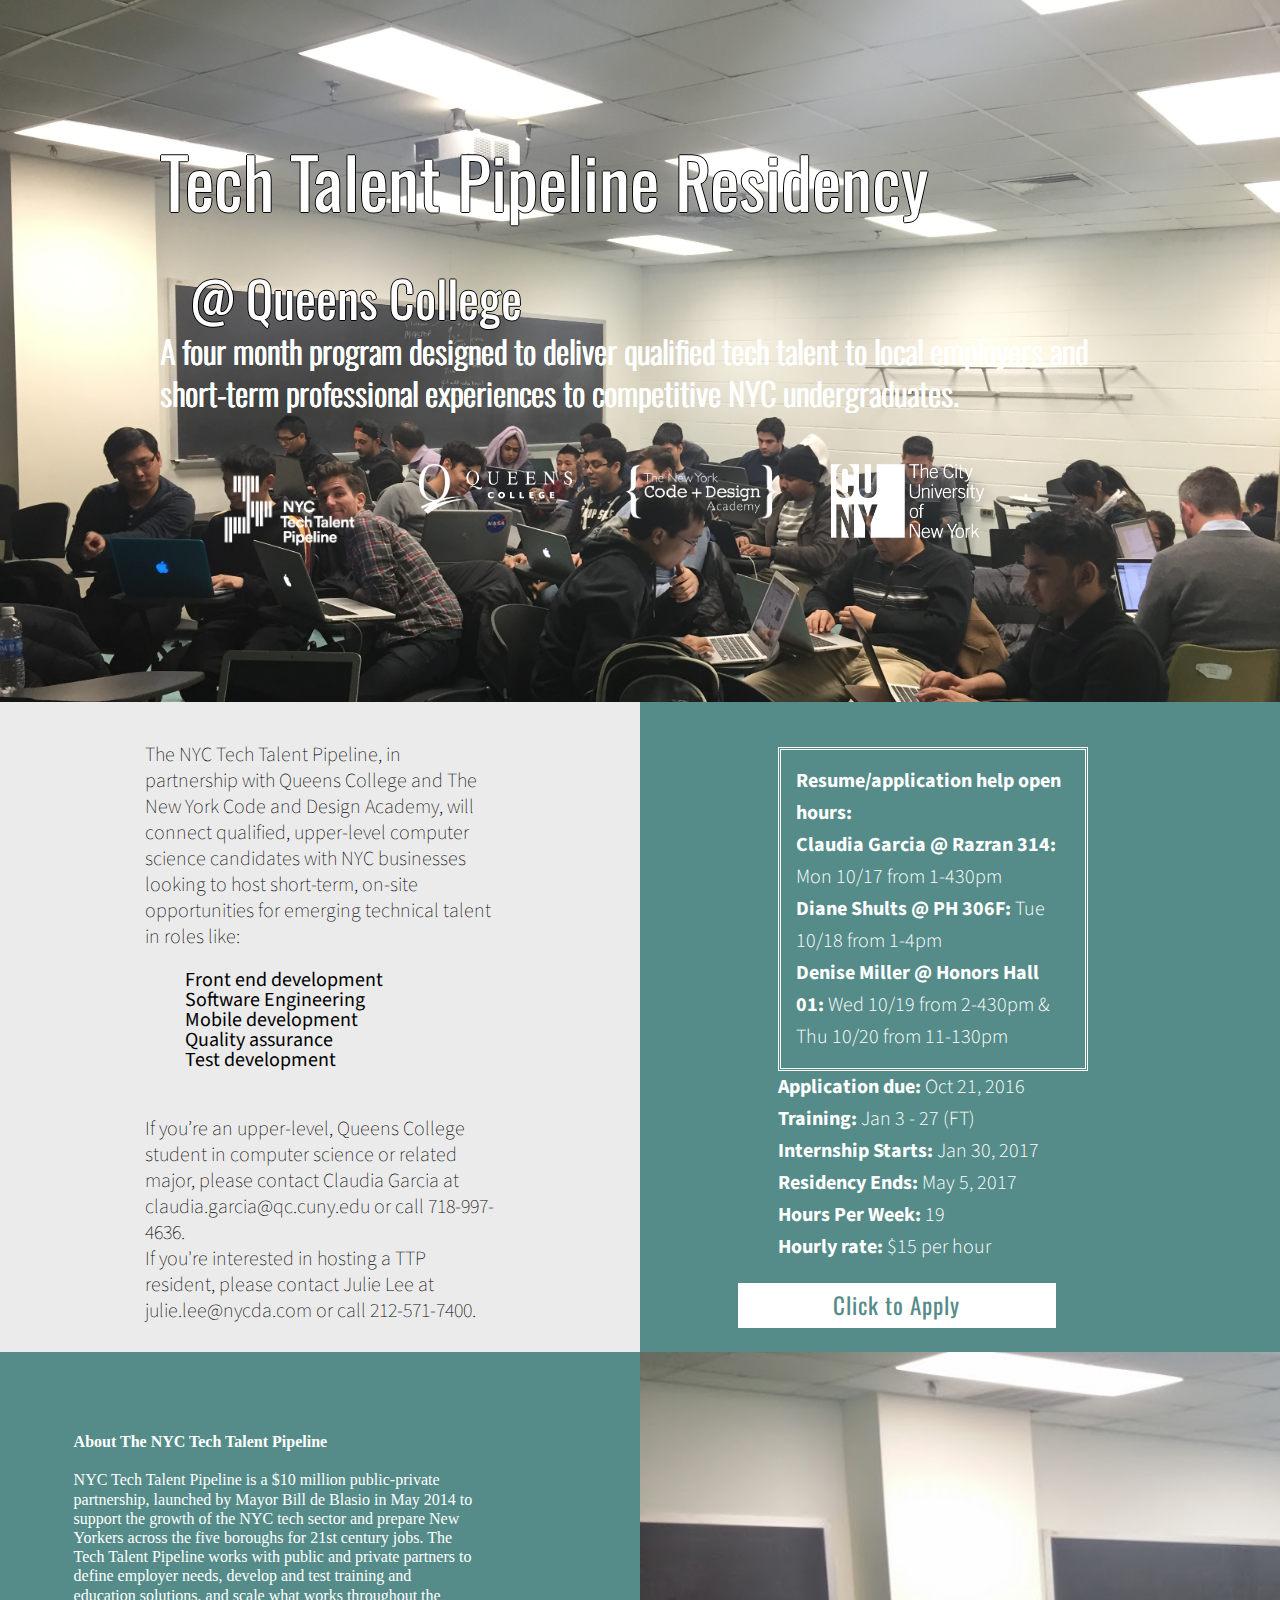
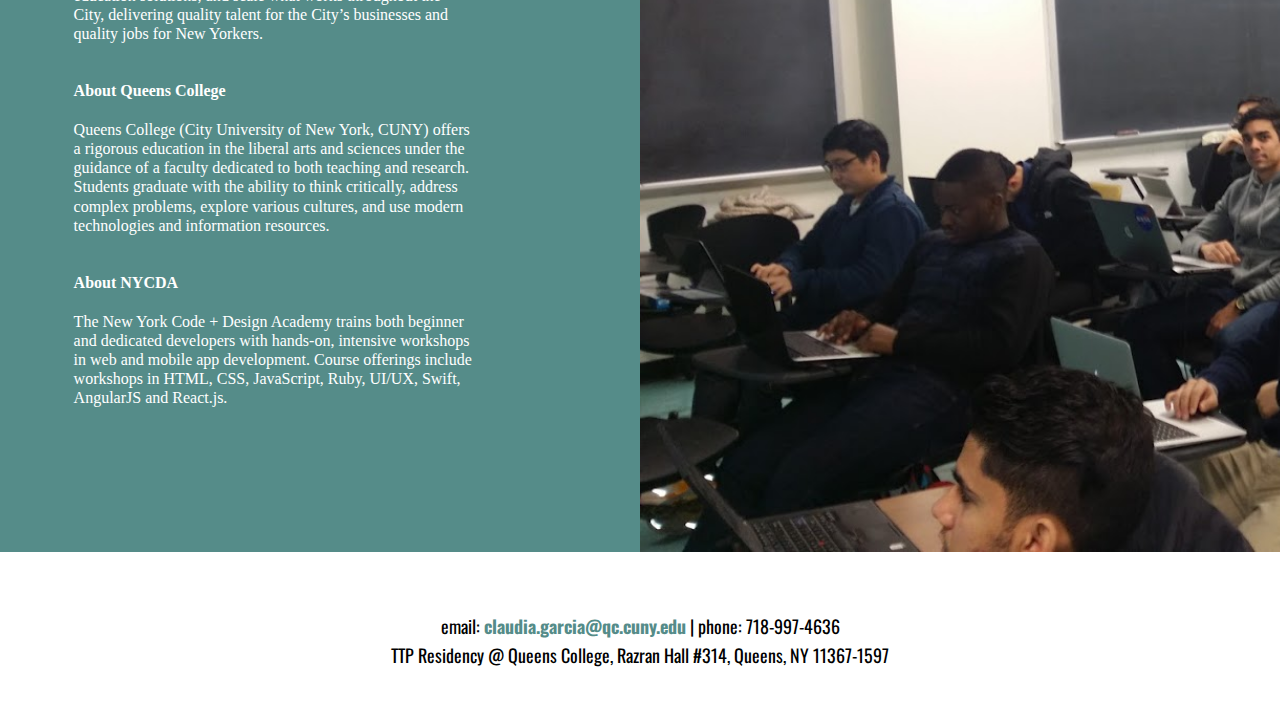
<file: index.html>
<!DOCTYPE html>
<html lang='en'>
<head>
  <meta content="text/html; charset=utf-8" http-equiv="Content-Type" />
  <meta name="viewport" content="width=device-width, minimum-scale=1.0, maximum-scale=1.0, user-scalable=yes" />
  <title>
    Tech Talent Pipeline Residency @ Queens College</title>
  

<meta property="og:locale" content="en_US" />
<meta property="og:type" content="article" />
<meta property="og:title" content="Tech Talent Pipeline Residency @ Queens College" />
<meta property="og:url" content="http://qc.cuny.edu/ttp/" />
<meta property="og:site_name" content="qc" />
<script type="text/javascript">
			window._wpemojiSettings = {"baseUrl":"http:\/\/s.w.org\/images\/core\/emoji\/72x72\/","ext":".png","source":{"concatemoji":"http:\/\/nycda.com\/wp-includes\/js\/wp-emoji-release.min.js?ver=4.3.2"}};
			!function(a,b,c){function d(a){var c=b.createElement("canvas"),d=c.getContext&&c.getContext("2d");return d&&d.fillText?(d.textBaseline="top",d.font="600 32px Arial","flag"===a?(d.fillText(String.fromCharCode(55356,56812,55356,56807),0,0),c.toDataURL().length>3e3):(d.fillText(String.fromCharCode(55357,56835),0,0),0!==d.getImageData(16,16,1,1).data[0])):!1}function e(a){var c=b.createElement("script");c.src=a,c.type="text/javascript",b.getElementsByTagName("head")[0].appendChild(c)}var f,g;c.supports={simple:d("simple"),flag:d("flag")},c.DOMReady=!1,c.readyCallback=function(){c.DOMReady=!0},c.supports.simple&&c.supports.flag||(g=function(){c.readyCallback()},b.addEventListener?(b.addEventListener("DOMContentLoaded",g,!1),a.addEventListener("load",g,!1)):(a.attachEvent("onload",g),b.attachEvent("onreadystatechange",function(){"complete"===b.readyState&&c.readyCallback()})),f=c.source||{},f.concatemoji?e(f.concatemoji):f.wpemoji&&f.twemoji&&(e(f.twemoji),e(f.wpemoji)))}(window,document,window._wpemojiSettings);
</script>



<style type="text/css">
img.wp-smiley,
img.emoji {
	display: inline !important;
	border: none !important;
	box-shadow: none !important;
	height: 1em !important;
	width: 1em !important;
	margin: 0 .07em !important;
	vertical-align: -0.1em !important;
	background: none !important;
	padding: 0 !important;
}
</style>
  <link href="http://fonts.googleapis.com/css?family=Oswald:400,300,700|Montserrat:400,700" rel="stylesheet" type="text/css" />
  <link href="/css/landing-footer.css" type="text/css" rel="stylesheet" />
  <link href="/css/ttp-lander.css" type="text/css" rel="stylesheet" />
  <link href="/css/style.css" type="text/css" rel="stylesheet" /> 
  
  
 </head>
<body>
  <div id="page" class="ttp">
    <div class="top-section">
      <div class="bg-image-lander"></div>
      <div class="clear"></div>
      <div class="wrapper-text">
        <div class="centered">
          <div class="top-title">
            Tech Talent Pipeline Residency
            <div class="tm"> <p>@ Queens College</p></div>
            <div class="sub-title">
              A four month program designed to deliver qualified tech talent to local employers and short-term professional experiences to competitive NYC undergraduates.          
            </div>
            <div class="clear"></div>
            <a href="http://www.techtalentpipeline.nyc/" target="_blank">
              <img class="logo-alt" src="/images/ttp_white.png" />
            </a>
            <a href="http://www.qc.cuny.edu/Pages/home.aspx" target="_blank">
              <img class="logo-alt" src="/images/QueensCollege-logo.png" />
            </a>
            <a href="http://nycda.com" target="_blank">
              <img class="logo-alt" src="/images/logo-white.png" />
            </a>
            <a href="http://www2.cuny.edu/" target="_blank">
              <img class="logo-alt" src="/images/CUNY-logo.png" />
            </a>
          </div>
        </div>
        <div class="clear"></div>
      </div>
      <div class="clear"></div>
    </div>
    <div class="clear"></div>
    <div class="middle-section">
      <div class="contest-container left">
        <div class="contest-body">
          <div class="contest-text">
            The NYC Tech Talent Pipeline, in partnership with Queens College and The New York Code and Design Academy, will connect qualified, upper-level computer science candidates with NYC businesses looking to host short-term, on-site opportunities for emerging technical talent in roles like:
          </div>
          <div class="contest-list">
            <ul>
              <li>
                Front end development
              </li>
              <li>
                Software Engineering 
              </li>
              <li>
                Mobile development
              </li>
              <li>
                Quality assurance
              </li>
              <li>
                Test development
              </li>
            </ul>
          </div>
          <div class="contest-text1">
         <br>
          If you’re an upper-level, Queens College student in computer science or related major, please contact Claudia Garcia at
	  claudia.garcia@qc.cuny.edu or call 718-997-4636. </a>
        </br>
          
          If you're interested in hosting a TTP resident, please contact Julie Lee at julie.lee@nycda.com or call 212-571-7400.
         
	 </div>
        </div>
      </div>
      <div class="class-container left">
        <!-- <div class="class-title right"> -->
        <!--   About the Program -->
        <!-- </div> -->
        <div class="class-text right">
          <ul>
	    <div class="info-session">
              <li><b>Resume/application help open hours:</b>  </li>
	    <li><b>Claudia Garcia @ Razran 314:</b> Mon 10/17 from 1-430pm</li>
	      <li><b>Diane Shults @ PH 306F:</b> Tue 10/18 from 1-4pm</li>
	      <li><b>Denise Miller @ Honors Hall 01:</b> Wed 10/19 from 2-430pm 
& Thu 10/20 from 11-130pm</li>

	    </div><b>Application due:</b> Oct 21, 2016</li>
            <li><b>Training:</b> Jan 3 - 27 (FT)</li>
            <li>
              <b>
                Internship Starts:
              </b>
              Jan 30, 2017
            </li>
            <li>
              <b>
                Residency Ends:
              </b>
              May 5, 2017
            </li>
            <li>
              <b>
                Hours Per Week:
              </b>
              19
            </li>
            <li> <b>
                Hourly rate:
              </b>
              $15 per hour  
            </li>
          </ul>
          <a href="https://sbsnyc-csm.symplicity.com/students/" target="_blank">
            <div class="enroll-now">
              Click to Apply
            </div>
          </a>
        </div>
        <div class="clear"></div>
      </div>
      <div class="clear"></div>
      <div class="about-us-container left">
        <div class="about-text right">
          <b>
            About The NYC Tech Talent Pipeline 
          </b>
          <br />
          <br />
          NYC Tech Talent Pipeline is a $10 million public-private partnership, launched by Mayor Bill de Blasio in May 2014 to support the growth of the NYC tech sector and prepare New Yorkers across the five boroughs for 21st century jobs. The Tech Talent Pipeline works with public and private partners to define employer needs, develop and test training and education solutions, and scale what works throughout the City, delivering quality talent for the City’s businesses and quality jobs for New Yorkers.
          <br />
          <br />
          <br />
          <b>
            About Queens College
          </b>
          <br />
          <br />
          Queens College (City University of New York, CUNY) offers a rigorous education in the liberal arts and sciences under the guidance of a faculty dedicated to both teaching and research. Students graduate with the ability to think critically, address complex problems, explore various cultures, and use modern technologies and information resources.            
          <br />
          <br />
          <br />
          <b>
            About NYCDA
          </b>
          <br />
          <br />
          The New York Code + Design Academy trains both beginner and dedicated developers with hands-on, intensive workshops in web and mobile app development. Course offerings include workshops in HTML, CSS, JavaScript, Ruby, UI/UX, Swift, AngularJS and React.js.
        </div>
      </div>
      <div class="about-us left desktop"></div>
      <div class="about-us left mobile"></div>
      <div class="clear"></div>
    </div>
    <div class="clear"></div>
    <div class="footer wrapper">
      <div class="footer-location">
        email: 
        <a href="mailto:Claudia.garcia@qc.cuny.edu">claudia.garcia@qc.cuny.edu</a>
        | phone: 718-997-4636
        <br />
        TTP Residency @ Queens College, Razran Hall #314, Queens, NY 11367-1597
      </div>
    </div>
  </div>
</body>
</file>
<file: css/landing-footer.css>
.footer-wrapper {
  background-color: #525151;
  color: white;
  padding: 10px 0;
  position: relative;
  bottom: -2115px;
  clear: both; }
  .footer-wrapper .footer-container {
    margin: 0 auto;
    max-width: 960px;
    min-height: 80px;
    overflow: auto; }
    .footer-wrapper .footer-container .logo-footer {
      width: 200px;
      float: left;
      padding: 5px 0; }
    .footer-wrapper .footer-container .footer-title {
      padding: 30px 0;
      float: left;
      margin-left: 115px; }
      .footer-wrapper .footer-container .footer-title .company-name {
        font-size: 15px;
        font-weight: 100;
        display: inline-block;
        margin-left: -55px; }
      .footer-wrapper .footer-container .footer-title .address {
        font-size: 15px;
        margin-left: 25px;
        font-weight: 100;
        display: inline-block; }
      .footer-wrapper .footer-container .footer-title .number {
        display: inline-block;
        font-weight: 100;
        margin-left: 30px; }
    .footer-wrapper .footer-container a.footer-privacy {
      float: right;
      font-size: 15px;
      padding: 30px 0;
      margin-right: 10px;
      font-weight: 100;
      color: white;
      text-decoration: none; }

@media all and (max-width: 480px) {
  .footer-wrapper {
    display: block;
    top: 1321px; }
    .footer-wrapper .footer-container .logo-footer {
      margin: 0 auto;
      display: block;
      float: none; }
    .footer-wrapper .footer-container .footer-title {
      padding: 20px 0;
      width: 100%;
      margin-left: 0;
      text-align: center;
      line-height: 20px; }
      .footer-wrapper .footer-container .footer-title .company-name {
        margin-left: 0; }
      .footer-wrapper .footer-container .footer-title .address {
        margin-left: 0;
        display: block; }
      .footer-wrapper .footer-container .footer-title .number {
        display: block;
        margin-left: 0;
        margin-bottom: -18px; }
    .footer-wrapper .footer-container a.footer-privacy {
      padding-top: 0;
      padding-bottom: 15px;
      margin-left: 8px;
      display: block;
      text-align: center;
      float: none; } }
@media all and (max-width: 950px) and (min-width: 480px) {
  .footer-wrapper .footer-container .logo-footer {
    padding-left: 10px; }
  .footer-wrapper .footer-container .footer-title {
    text-align: right;
    float: right;
    padding: 20px 0; }
    .footer-wrapper .footer-container .footer-title .company-name {
      display: block;
      margin-right: 20px; }
    .footer-wrapper .footer-container .footer-title .address {
      margin-right: 20px;
      padding-top: 10px; }
    .footer-wrapper .footer-container .footer-title .number {
      display: block;
      margin: 10px 20px 0 0; }
  .footer-wrapper .footer-container a.footer-privacy {
    float: right;
    display: block;
    margin-top: -41px;
    width: 100%;
    text-align: right;
    margin-right: 20px; } }

/*# sourceMappingURL=landing-footer.css.map */
</file>
<file: css/ttp-lander.css>
@import url("//fonts.googleapis.com/css?family=Source+Sans+Pro:200,300,400,500,600,700,900");
#page.ttp {
  font-family: Oswald;
  overflow: hidden; }
  #page.ttp a.open-house {
    width: 100%;
    background-color: #e7542c;
    color: white;
    text-align: center;
    font-size: 22px;
    padding: 15px 0;
    font-weight: 400;
    display: inline-block; }
  #page.ttp .top-section {
    height: 702px; }
    #page.ttp .top-section .bg-image-lander {
      z-index: 1;
      position: absolute;
      height: 702px;
      width: 100%;
      background: url("/images/git_conflict.jpg") no-repeat;
      background-size: cover; }
    #page.ttp .top-section .wrapper-text {
      z-index: 4;
      position: relative;
      padding-top: 5px;
      left: 0;
      right: 0;
      max-width: 960px;
      margin: 0 auto; }
      #page.ttp .top-section .wrapper-text .centered .logo-alt {
        float: left;
        width: 153px;
        margin-top: 50px;
        margin-left: 53px; }
      #page.ttp .top-section .wrapper-text .top-title {
        font-weight: 400;
        font-size: 70px;
        float: left;
        position: relative;
        top: 140px;
        clear: both;
        color: #fff;
	text-shadow: -1px 0 black, 0 1px black, 1px 0 black, 0 -1px black; 
        line-height: 70px; }
        #page.ttp .top-section .wrapper-text .top-title p {
          font-weight: 400;
          font-size: 50px;
          line-height: 65px;
	  text-shadow: -1px 0 black, 0 1px black, 1px 0 black, 0 -1px black; 
          margin-bottom: 0; }
        #page.ttp .top-section .wrapper-text .top-title .sub-title {
          font-size: 32px;
          line-height: 42px;
          font-weight: 300;
	  text-shadow: -0px 0 white, 0 0px white, 1px 0 white, 0 -0px white;
	}
          #page.ttp .top-section .wrapper-text .top-title .sub-title:first-of-type {
            margin-top: 25px; }
          #page.ttp .top-section .wrapper-text .top-title .sub-title p {
            font-size: 32px;
            font-weight: 300;
            line-height: 42px; }
        #page.ttp .top-section .wrapper-text .top-title .can-title {
          margin-top: 20px;
          text-transform: uppercase;
          font-size: 25px;
          font-weight: 300; }
          #page.ttp .top-section .wrapper-text .top-title .can-title p {
            font-size: 25px;
            font-weight: 300;
            line-height: 40px; }
      #page.ttp .top-section .wrapper-text .form-right {
        float: right;
        max-width: 410px;
        position: relative;
        line-height: initial;
        margin-right: 10px;
        top: -143px; }
        #page.ttp .top-section .wrapper-text .form-right .title {
          font-weight: 400;
          font-size: 30px;
          color: #fff;
          text-align: center;
          margin-bottom: 20px;
          line-height: 40px; }
          #page.ttp .top-section .wrapper-text .form-right .title p {
            font-weight: 400;
            font-size: 30px;
            color: #fff;
            text-align: center;
            margin-bottom: 20px;
            line-height: 40px; }
        #page.ttp .top-section .wrapper-text .form-right .learn-more {
          width: 325px;
          background: rgba(225, 225, 225, 0.85);
          color: black;
          margin: 0 auto;
          text-align: center; }
          #page.ttp .top-section .wrapper-text .form-right .learn-more .form-top {
            font-family: "Oswald", sans-serif;
            background-color: #fff;
            color: white;
            padding: 15px 13px;
            font-size: 25px;
            line-height: 35px;
            font-weight: 400;
            color: #000; }
          #page.ttp .top-section .wrapper-text .form-right .learn-more .container {
            margin-top: 10px;
            color: #000; }
            #page.ttp .top-section .wrapper-text .form-right .learn-more .container input.learn {
              width: 85%;
              height: 40px;
              margin: 7px 0;
              color: #000;
              border: none;
              border-radius: 0;
              padding-left: 8px;
              font-size: 18px;
              background-color: #fff; }
            #page.ttp .top-section .wrapper-text .form-right .learn-more .container select.choice {
              -webkit-appearance: none;
              -moz-webkit-appearance: none;
              -ms-webkit-appearance: none;
              -o-webkit-appearance: none;
              width: 85%;
              margin-bottom: 8px;
              border-radius: 0;
              padding-left: 8px;
              border: 0;
              height: 40px;
              font-size: 18px;
              background-color: #fff;
              margin: 5px 0; }
            #page.ttp .top-section .wrapper-text .form-right .learn-more .container .italics {
              font-family: "Oswald", sans-serif;
              font-style: italic;
              font-size: 14px;
              font-weight: 400;
              margin: 5px 0;
              color: #000;
              margin-bottom: 10px; }
            #page.ttp .top-section .wrapper-text .form-right .learn-more .container input[type="submit"].form-button {
              -webkit-appearance: none;
              font-family: "Oswald", sans-serif;
              background-color: #e7542c;
              color: white;
              padding: 4px 10px;
              width: 85%;
              border-radius: 0;
              font-size: 25px;
              display: inline-block;
              text-align: center;
              position: relative;
              font-weight: 400;
              letter-spacing: 3px;
              cursor: pointer;
              border: 0;
              margin-bottom: 10px; }
            #page.ttp .top-section .wrapper-text .form-right .learn-more .container .terms {
              font-size: 14px;
              font-family: "Oswald", sans-serif;
              padding: 0 20px;
              font-weight: 300; }
              #page.ttp .top-section .wrapper-text .form-right .learn-more .container .terms a.contest-terms {
                color: inherit;
                font-weight: inherit; }
  #page.ttp .middle-section {
    height: auto;
    width: 100%;
    padding-bottom: 20px;
    margin: 0 auto; }
    #page.ttp .middle-section .sponsor-container {
      max-width: 960px;
      margin: 0 auto;
      background-color: #fff;
      color: #828282;
      padding: 36px 0;
      font-size: 40px;
      font-weight: 300;
      text-align: center; }
      #page.ttp .middle-section .sponsor-container .sponsor-text-title {
        display: inline-block;
        position: relative; }
      #page.ttp .middle-section .sponsor-container .logo {
        display: inline-block;
        margin: 0 35px; }
      #page.ttp .middle-section .sponsor-container .first {
        width: 75px; }
    #page.ttp .middle-section .contest-container {
      height: 650px;
      background-color: #EBEBEB;
      width: 50%; }
      #page.ttp .middle-section .contest-container .contest-body {
        color: #000000;
        max-width: 350px;
        margin: 0 auto;
        font-size: 20px;
        padding-top: 40px;
        font-family: "Source Sans Pro"; }
        #page.ttp .middle-section .contest-container .contest-body .contest-text {
          font-weight: 100;
          margin-bottom: 20px;
          line-height: 1.3;
	}
          #page.ttp .middle-section .contest-container .contest-body .contest-text .contest-bold {
            font-weight: 100;
            font-family: "Source Sans Pro";
	  }
	  #page.ttp .contest-text1 {
              margin-bottom: 20px;
              line-height: 1.3;
              font-weight: 100;
              font-family: "Source Sans Pro"; }
	  }
        #page.ttp .middle-section .contest-container .contest-body ul li {
          margin-left: 22px;
          list-style: initial;
          font-weight: 300;
          line-height: 1.3; }
        #page.ttp .middle-section .contest-container .contest-body .contest-italics {
          font-weight: 300;
          font-style: italic;
          line-height: 1.3;
          font-size: 16px; }
          #page.ttp .middle-section .contest-container .contest-body .contest-italics a.contest-terms {
            color: inherit;
            font-weight: inherit; }
	  
    #page.ttp .middle-section .amst-container {
      background: url("/wp-content/themes/nycda-2015/images/amsterdam-lander_location-pic.png");
      height: 575px;
      background-size: cover;
      width: 50%; }
    #page.ttp .middle-section .about-amst {
      background: url("/wp-content/themes/nycda-2015/images/douglaston-lander_woman-pic.png");
      height: 525px;
      background-size: cover;
      width: 50%; }
    #page.ttp .middle-section .course-container {
      background-color: #EBEBEB;
      height: 525px;
      width: 50%;
      color: #828282; }
      #page.ttp .middle-section .course-container .course-title {
        font-size: 20px;
        font-weight: 400;
        padding-top: 25px;
        padding-left: 65px;
        line-height: 1.5; }
        #page.ttp .middle-section .course-container .course-title .sub-title {
          margin-top: 10px;
          font-size: 27px;
          font-weight: 300; }
        #page.ttp .middle-section .course-container .course-title p {
          font-size: inherit;
          line-height: inherit;
          margin-bottom: 0; }
      #page.ttp .middle-section .course-container .course-text {
        font-family: "Source Sans Pro";
        font-size: 20px;
        padding-left: 65px;
        width: 400px;
        line-height: 1.3;
        font-weight: 300; }
      #page.ttp .middle-section .course-container ul {
        margin-left: 22px;
        list-style: initial; }
    #page.ttp .middle-section .amst-logos-container {
      background-color: #EBEBEB;
      padding: 30px 0;
      height: auto; }
      #page.ttp .middle-section .amst-logos-container .amst .amst-title {
        font-size: 27px;
        color: #828282;
        font-weight: 300;
        padding-top: 10px; }
      #page.ttp .middle-section .amst-logos-container .amst .amst-logos {
        background: url("/wp-content/themes/nycda-2015/images/amsterdam-lander_logos.png") no-repeat;
        background-size: contain;
        height: 200px; }
      #page.ttp .middle-section .amst-logos-container .amst .amst-logos-mobile {
        background: url("/wp-content/themes/nycda-2015/images/amsterdam-lander_logos-stacked.png") no-repeat;
        display: none; }
    #page.ttp .middle-section .class {
      background: url("/wp-content/themes/nycda-2015/images/guy-image_biz-dev-lander.png");
      height: 450px;
      background-size: cover;
      width: 50%; }
      #page.ttp .middle-section .class .class-box {
        height: auto;
        width: 250px;
        float: right;
        margin-right: 40px;
        margin-top: 50px;
        background-color: #EBEBEB;
        display: table-cell;
        vertical-align: middle;
        padding: 10px;
        font-weight: 300;
        line-height: 1.2;
        font-size: 18px;
        color: #828282; }
        #page.ttp .middle-section .class .class-box .class-box-text {
          display: table-cell;
          vertical-align: middle;
          border-right: solid 1px #828282; }
        #page.ttp .middle-section .class .class-box .class-box-info {
          display: table-cell;
          vertical-align: middle;
          padding-left: 10px; }
    #page.ttp .middle-section .class-container {
	background-color: #558C89;
      height: 650px;
      color: #fff;
      width: 50%; }
      #page.ttp .middle-section .class-container .class-title {
        font-size: 30px;
        padding-top: 80px;
        padding-right: 49%; }
      #page.ttp .middle-section .class-container .class-text {
        font-family: "Source Sans Pro";
        font-size: 20px;
        padding-top: 25px;
        padding-right: 30%;
        font-weight: 300;
        max-width: 350px;
        line-height: 1.6;
        clear: both; }
      #page.ttp .middle-section .class-container .instructor-title {
        padding-top: 20px;
        max-width: 400px;
        font-size: 25px;
        padding-right: 201px; }
      #page.ttp .middle-section .class-container .instructor-bio {
        font-family: "Source Sans Pro" !important;
        font-weight: 300;
        padding-right: 140px;
        padding-top: 20px;
        max-width: 400px;
        font-size: 20px; }
      #page.ttp .middle-section .class-container .enroll-now {
        font-family: "Oswald", sans-serif;
        background-color: #fff;
        color: #558C89;
        padding: 4px 10px;
        width: 85%;
        border-radius: 0;
        font-size: 23px;
        display: inline-block;
        text-align: center;
        position: relative;
        font-weight: 400;
        letter-spacing: 1px;
        cursor: pointer;
        border: 0;
        margin-bottom: 10px; }
      #page.ttp .middle-section .class-container .class-skill-title {
        font-size: 25px;
        padding-top: 25px;
        padding-right: 240px;
        font-weight: 300;
        width: 300px;
        line-height: 1.8;
        clear: both; }
        #page.ttp .middle-section .class-container .class-skill-title ul {
          float: left;
          padding-top: 15px;
          font-family: "Source Sans Pro"; }
          #page.ttp .middle-section .class-container .class-skill-title ul li {
            font-size: 20px;
            font-weight: 300;
            line-height: 1.5; }
        #page.ttp .middle-section .class-container .class-skill-title .second {
          padding-left: 40px; }
    #page.ttp .middle-section .mobile {
      display: none; }
    #page.ttp .middle-section .about-us {
      background: url("/images/minerva_sub.jpg");
      height: 800px;
      background-size: cover;
      width: 50%; }
    #page.ttp .middle-section .about-us-container {
      background-color: #558C89;
      height: 800px;
      width: 50%;
      color: #fff; }
      #page.ttp .middle-section .about-us-container .about-title {
        font-size: 16px;
        padding-top: 50px;
        padding-right: 395px;
        padding-left: 20px;
        max-width: 160px;
        white-space: nowrap; }
      #page.ttp .middle-section .about-us-container .about-text {
        font-family: "revisal";
        font-size: 16px;
        padding-top: 80px;
        padding-right: 26%;
        padding-bottom: 80px;
        max-width: 400px;
        line-height: 1.2;
        font-weight: 300;
        clear: both; }
        #page.ttp .middle-section .about-us-container .about-text ul li {
          margin-left: 20px; }
      #page.ttp .middle-section .about-us-container .locations-text {
        font-family: "Source Sans Pro";
        font-size: 18px;
        padding-top: 45px;
        padding-right: 200px;
        max-width: 350px;
        line-height: 1.2;
        font-weight: 400;
        padding-left: 20px;
        clear: both; }
  #page.ttp .footer {
    background-color: #fff;
    color: #000;
    padding: 40px 0; }
    #page.ttp .footer .footer-location {
      text-align: center;
      font-size: 18px;
      line-height: 1.6; }

@media all and (max-width: 960px) {
  #page.ttp .top-section .wrapper-text .top-title {
    margin-left: 10px; }
  #page.ttp .middle-section .sponsor-container {
    padding: 30px 10px; }
    #page.ttp .middle-section .sponsor-container .sponsor-text-title {
      display: block;
      text-align: center;
      padding: 70px 0 20px 0; }
    #page.ttp .middle-section .sponsor-container .logo {
      display: block;
      margin: 0 auto;
      text-align: center; }
    #page.ttp .middle-section .sponsor-container .first {
      margin-bottom: 10px; }
  #page.ttp .middle-section .course-container .course-title {
    padding-left: 7%; }
  #page.ttp .middle-section .course-container .course-text {
    padding-left: 7%;
    padding-right: 7%;
    max-width: 350px; }
  #page.ttp .middle-section .about-us-container .about-title {
    padding-right: 20%; }
  #page.ttp .middle-section .about-us-container .about-text {
    padding-right: 1%;
    font-size: 16px; }
  #page.ttp .middle-section .about-us-container .locations-text {
    padding-right: 2%; }
  #page.ttp .middle-section .class-container .class-title {
    padding-right: 20%; }
  #page.ttp .middle-section .class-container .class-text {
    padding-right: 5%; }
  #page.ttp .middle-section .class-container .class-skill-title {
    padding-right: 5%; } }
@media all and (max-width: 770px) {
  #page.ttp .top-section .wrapper-text .centered .logo-alt {
    float: left;
    width: 100px; } }
@media all and (max-width: 480px) {
  #page.ttp .top-section {
    height: 1300px; }
    #page.ttp .top-section .bg-image-lander {
      height: 1300px;
      width: 480px;
      background-position: center; }
    #page.ttp .top-section .wrapper-text .centered .logo-alt {
      float: none;
      margin-top: 70px;
      margin-left: auto;
      margin-right: auto;
      margin-bottom: -39px;
      display: block; }
    #page.ttp .top-section .wrapper-text .centered .top-title {
      float: none;
      margin-top: -60px;
      margin-left: 0;
      text-align: center; }
      #page.ttp .top-section .wrapper-text .centered .top-title .sub-title {
        padding: 0 32px; }
        #page.ttp .top-section .wrapper-text .centered .top-title .sub-title p {
          display: inline;
          font-size: 32px; }
    #page.ttp .top-section .wrapper-text .centered .mob-break {
      display: block;
      line-height: 0; }
    #page.ttp .top-section .wrapper-text .form-right {
      float: none;
      top: 70px;
      clear: both;
      margin-right: 0; }
  #page.ttp .middle-section .contest-container {
    width: initial;
    height: auto;
    padding: 40px 32px; }
    #page.ttp .middle-section .contest-container .contest-body {
      width: initial;
      padding-top: 0;
      padding-left: 0; }
  #page.ttp .middle-section .amst-container {
    width: initial; }
  #page.ttp .middle-section .about-amst {
    width: initial; }
  #page.ttp .middle-section .desktop {
    display: none; }
  #page.ttp .middle-section .mobile {
    display: block; }
  #page.ttp .middle-section .course-container {
    height: auto;
    width: initial;
    padding: 40px 32px; }
    #page.ttp .middle-section .course-container .course-title {
      text-align: left;
      padding-left: 0;
      padding-top: 0; }
    #page.ttp .middle-section .course-container .course-text {
      width: initial;
      padding-left: 0;
      padding-bottom: 20px; }
    #page.ttp .middle-section .course-container .last {
      padding-bottom: 0; }
  #page.ttp .middle-section .amst-logos-container .amst .amst-title {
    text-align: center; }
  #page.ttp .middle-section .amst-logos-container .amst .amst-logos {
    display: none; }
  #page.ttp .middle-section .amst-logos-container .amst .amst-logos-mobile {
    display: block;
    background-size: cover;
    height: 490px; }
  #page.ttp .middle-section .class-container {
    width: initial;
    height: auto;
    padding: 40px 32px; }
    #page.ttp .middle-section .class-container .class-title {
      padding-top: 50px;
      padding-right: 0;
      float: none; }
    #page.ttp .middle-section .class-container .class-text {
      padding-right: 0;
      float: none;
      width: initial; }
    #page.ttp .middle-section .class-container .instructor-title, #page.ttp .middle-section .class-container .instructor-bio {
      padding-right: 0;
      float: none;
      width: initial; }
    #page.ttp .middle-section .class-container .class-skill-title {
      float: none;
      padding-right: 0;
      width: initial; }
    #page.ttp .middle-section .class-container .second {
      padding-left: 15px;
      padding-right: 10px;
      float: right; }
  #page.ttp .middle-section .class {
    width: initial; }
    #page.ttp .middle-section .class .class-box {
      margin-top: 368px;
      width: initial;
      margin-right: 0;
      padding: 20px; }
  #page.ttp .middle-section .about-us {
    background-position: center; }
  #page.ttp .middle-section .about-us-container {
    width: initial;
    height: auto;
    padding: 0 32px; }
    #page.ttp .middle-section .about-us-container .about-title {
      float: none;
      padding: 25px 0 0 0;
      font-size: 20px; }
    #page.ttp .middle-section .about-us-container .about-text {
      float: none;
      padding-left: 0;
      padding-right: 0; }
    #page.ttp .middle-section .about-us-container .locations-text {
      float: none;
      padding-left: 0;
      padding-right: 0;
      padding-bottom: 30px; }
  #page.ttp .middle-section .about-us {
    width: initial; }
  #page.ttp .bottom-section {
    margin-top: 115px; }
    #page.ttp .bottom-section .about-ang {
      width: 100%; }
      #page.ttp .bottom-section .about-ang .ang-title {
        width: initial;
        padding-left: 0;
        text-align: center; }
        #page.ttp .bottom-section .about-ang .ang-title ol.reasons {
          padding: 0 32px; }
          #page.ttp .bottom-section .about-ang .ang-title ol.reasons li {
            text-align: left;
            margin-left: 0; }
    #page.ttp .bottom-section .ang-container {
      width: 100%;
      height: auto; }
      #page.ttp .bottom-section .ang-container .ang-title {
        margin-left: 0; }
      #page.ttp .bottom-section .ang-container .ang-logos {
        background-size: contain;
        margin-left: 0;
        height: 250px; }
    #page.ttp .bottom-section .about-us {
      width: 100%; }
    #page.ttp .bottom-section .course-container {
      width: 100%; }
    #page.ttp .bottom-section .mobile {
      display: block; }
    #page.ttp .bottom-section .desktop {
      display: none; }
    #page.ttp .bottom-section .mission {
      width: 100%; }
    #page.ttp .bottom-section .about-us-container {
      width: 100%;
      height: auto;
      padding-bottom: 50px; }
      #page.ttp .bottom-section .about-us-container .about-title {
        padding: 45px 0 32px 32px;
        float: none; }
      #page.ttp .bottom-section .about-us-container .about-text {
        padding: 0 32px;
        float: none;
        width: initial;
        padding-top: 20px;
        padding-bottom: 80px; }
      #page.ttp .bottom-section .about-us-container .locations-text {
        padding: 0 32px;
        float: none;
        margin-top: 20px; }
  #page.ttp .footer {
    padding: 20px 0; } }
@media all and (max-width: 320px) {
  #page.ttp .top-section {
    height: 1350px; }
    #page.ttp .top-section .bg-image-lander {
      height: 1350px;
      background-position: center; }
    #page.ttp .top-section .wrapper-text .centered .logo-alt {
      margin-top: 80px;
      margin-bottom: -50px; }
    #page.ttp .top-section .wrapper-text .centered .top-title {
      font-size: 45px; }
      #page.ttp .top-section .wrapper-text .centered .top-title p {
        font-size: 45px; }
      #page.ttp .top-section .wrapper-text .centered .top-title .sub-title p {
        font-size: 32px; }
    #page.ttp .top-section .wrapper-text .form-right .learn-more {
      width: 310px; }
  #page.ttp .middle-section .class-container .class-skill-title ul {
    float: none; }
  #page.ttp .middle-section .class-container .class-skill-title .second {
    padding-left: 0;
    float: none; }
  #page.ttp .middle-section .about-us {
    background-position: center; }
  #page.ttp .middle-section .about-us-container .about-text {
    float: none;
    font-size: 15px;
    padding-top: 20px;
    padding-bottom: 80px; }
  #page.ttp .middle-section .course-container .course-title {
    padding-left: 0;
    padding-bottom: 5px; }
  #page.ttp .middle-section .course-container .course-text {
    width: initial;
    padding: 0 0 20px 0; } }

/*# sourceMappingURL=ttp-lander.css.map */
.evmail {Background-color: #558C89;}
.tm {margin: 0px 0px 0px 30px;}
.info-session {border-style:double;
	      padding:15px}
</file>
<file: css/style.css>
harset "UTF-8";
/* THEME NAME: NYCDA 2015 */
/* THEME URI: http://nycda.com */
/* DESCRIPTION: A theme for the official New York Code & Design Academy website. */
/* VERSION: 2.0 */
/* AUTHOR: Zach Feldman */
/* AUTHOR URI: http://zfeldman.com */
/* http://meyerweb.com/eric/tools/css/reset/ 
   v2.0 | 20110126
   License: none (public domain)
*/
@import url("//fonts.googleapis.com/css?family=Source+Sans+Pro:200,300,400,600,700,900,200italic,300italic,400italic,600italic,700italic,900italic");
@import url("//fonts.googleapis.com/css?family=Oswald:400,300,700");
@import url("/wp-content/themes/nycda-2015/fonts/font-awesome/font-awesome.css");
html, body, div, span, applet, object, iframe,
h1, h2, h3, h4, h5, h6, p, blockquote, pre,
a, abbr, acronym, address, big, cite, code,
del, dfn, em, img, ins, kbd, q, s, samp,
small, strike, strong, sub, sup, tt, var,
b, u, i, center,
dl, dt, dd, ol, ul, li,
fieldset, form, label, legend,
table, caption, tbody, tfoot, thead, tr, th, td,
article, aside, canvas, details, embed,
figure, figcaption, footer, header, hgroup,
menu, nav, output, ruby, section, summary,
time, mark, audio, video {
  margin: 0;
  padding: 0;
  border: 0;
  font-size: 100%;
  font: inherit;
  vertical-align: baseline; }

/* HTML5 display-role reset for older browsers */
article, aside, details, figcaption, figure,
footer, header, hgroup, menu, nav, section {
  display: block; }

body {
  line-height: 1; }

ol, ul {
  list-style: none; }

blockquote, q {
  quotes: none; }

blockquote:before, blockquote:after,
q:before, q:after {
  content: '';
  content: none; }

table {
  border-collapse: collapse;
  border-spacing: 0; }

body {
  font-family: "Source Sans Pro", sans-serif;
  font-size: 14px;
  color: #000; }

.wrapper {
  max-width: 960px;
  margin: 0 auto; }

@media all and (max-width: 960px) {
  .wrapper {
    margin: 0 32px; } }
.clear {
  clear: both; }

.center-text {
  display: none;
  text-align: center; }

a.fa {
  color: #fff;
  text-decoration: none; }

i {
  font-style: italic; }
  i.gray {
    color: #a5a5a5; }

b, em, .strong, strong {
  font-weight: bold; }

a {
  text-decoration: none;
  color: #558C89;
  font-weight: 700;
  cursor: pointer; }
  a.title {
    color: #5dbcb2; }

.full {
  width: 100%; }

.left {
  float: left; }

.right {
  float: right; }

.section {
  max-width: 480px; }

.padded-section {
  max-width: 460px; }
  .padded-section:nth-of-type(1) {
    padding-right: 40px; }

.sections .padded-section-small {
  max-width: 200px;
  padding-right: 40px; }
  .sections .padded-section-small:nth-of-type(4) {
    padding-right: 0; }
.sections .padded-section-medium {
  max-width: 430px;
  padding-right: 30px; }

.big-section {
  max-width: 600px; }

.bigger-section {
  max-width: 660px; }

.small-section {
  max-width: 320px; }

h1 {
  font-size: 40px;
  font-weight: 700;
  color: #5dbcb2;
  line-height: 52px; }
  h1.marketing {
    font-size: 52px;
    font-weight: 300; }

h2 {
  font-size: 28px;
  font-weight: bold;
  margin-bottom: 18px; }
  h2.title {
    color: #5dbcb2; }

h3 {
  font-size: 20px; }
  h3.margin-bottom {
    margin-bottom: 12px; }

@media all and (max-width: 320px) {
  h2 {
    font-size: 22px; } }
p {
  font-size: 18px;
  line-height: 30px;
  margin-bottom: 15px; }

.smaller p {
  font-size: 18px;
  line-height: 24px; }

.ccc {
  font-family: "Courier New", sans-serif;
  font-size: 0.9em; }

::-webkit-scrollbar {
  -webkit-appearance: none;
  width: 7px; }

::-webkit-scrollbar-thumb {
  border-radius: 4px;
  background-color: rgba(0, 0, 0, 0.5);
  -webkit-box-shadow: 0 0 1px rgba(255, 255, 255, 0.5); }

#page.class .testimonial-one .hero-opaque-text, #page.class .testimonial-one .hero-opaque-background-color, #page.class .testimonial-one .hero-opaque-background-image, #page.class .testimonial-two .hero-opaque-text, #page.class .testimonial-two .hero-opaque-background-color, #page.class .testimonial-two .hero-opaque-background-image, #page.workshop .testimonial-one .hero-opaque-text, #page.workshop .testimonial-one .hero-opaque-background-color, #page.workshop .testimonial-one .hero-opaque-background-image {
  width: 100%;
  height: 100%;
  position: absolute;
  top: 0; }

@media all and (max-width: 320px) {
  .mobile {
    display: block; }

  .desktop {
    display: none; } }
@media all and (min-width: 321px) {
  .mobile {
    display: none; } }
.btn, input[type='submit'], #page.blog input[type="submit"], a.btn {
  font-weight: bold;
  font-size: 16px;
  padding: 8px 12px 12px 14px;
  background-color: #454442;
  color: #fff;
  width: auto;
  display: inline-block;
  cursor: pointer;
  text-decoration: none; }
  .btn:hover, input[type='submit']:hover, #page.blog input[type="submit"]:hover, .btn:active, input[type='submit']:active, #page.blog input[type="submit"]:active, a.btn:hover, a.btn:active {
    position: relative;
    top: 2px;
    left: 2px; }
  .btn.red, input.red[type='submit'], #page.blog input.red[type="submit"], a.btn.red {
    background-color: #e7542c; }
  .btn.green, input.green[type='submit'], #page.blog input.green[type="submit"], a.btn.green {
    background-color: #61c4be; }
  .btn.blue, input.blue[type='submit'], #page.blog input.blue[type="submit"], a.btn.blue {
    background-color: #5dbcb2; }
  .btn.outline, input.outline[type='submit'], #page.blog input.outline[type="submit"], a.btn.outline {
    border: 1px solid #fff;
    background-color: transparent;
    padding: 7px 10px 11px 12px;
    margin-bottom: 1px; }
    .btn.outline:hover, input.outline[type='submit']:hover, #page.blog input.outline[type="submit"]:hover, a.btn.outline:hover {
      background-color: #fff;
      color: #000; }
  .btn.search, input.search[type='submit'], #page.blog input.search[type="submit"], a.btn.search {
    padding: 9px 14px 11px 14px;
    font-size: 20px;
    vertical-align: top; }

input[type='submit'] {
  outline: 0;
  box-shadow: none; }

form input[type='text'], form input[type='email'], form input[type='phone'], form input[type='tel'], form input[type='url'] {
  background-color: #ebebeb;
  height: 38px;
  border: solid 1px #aaaaaa;
  width: 100%; }
form input {
  box-sizing: border-box;
  -moz-box-sizing: border-box;
  -webkit-box-sizing: border-box;
  color: #000;
  padding-left: 10px;
  margin-bottom: 20px;
  font-size: 14px;
  font-family: "Source Sans Pro", sans-serif; }
  form input.half {
    width: 50%; }
    form input.half.space {
      width: 46%; }
    form input.half:last-of-type {
      float: right; }
    form input.half:nth-of-type(1) {
      float: left; }
  form input.third {
    width: 30%;
    float: left; }
    form input.third:nth-of-type(2) {
      margin-left: 30px; }
    form input.third:nth-of-type(3) {
      margin-left: 20px; }
    form input.third:last-of-type {
      float: right; }
  form input.phone {
    width: 24%;
    margin-right: 26px;
    float: left; }
form input:focus {
  outline: 0; }
  form input:focus.parsley-error {
    outline: #e7542c solid 1px; }
form select {
  background-color: #ebebeb;
  width: 100%;
  height: 38px;
  border: solid 1px #aaaaaa;
  margin-bottom: 20px;
  border-radius: 0;
  padding-left: 10px;
  color: #aaaaaa;
  font-size: 14px;
  font-family: "Source Sans Pro", sans-serif; }
  form select.half {
    width: 46%; }
    form select.half:last-of-type {
      float: right; }
  form select.location {
    width: 28%;
    margin-left: 16px;
    float: right; }
  form select.course {
    width: 40%;
    float: left; }
  form select.third {
    width: 30%;
    float: left; }
    form select.third:nth-of-type(2) {
      margin-left: 30px; }
    form select.third:nth-of-type(3) {
      margin-left: 20px; }
    form select.third:last-of-type {
      float: right; }
  form select.changed {
    color: #000; }
  form select:focus.parsley-error {
    outline: #e7542c solid 1px; }
form label {
  color: #fff;
  cursor: pointer; }
  form label.gray {
    color: #aaaaaa; }
  form label.gfield_label {
    color: #000; }
form .row.expiry select:nth-of-type(1) {
  width: 50px; }
form .row.expiry select:nth-of-type(2) {
  width: 60px; }
form .row .long {
  width: 140px; }
form .row .short {
  width: 60px; }
form textarea:focus.parsley-error {
  outline: #e7542c solid 1px; }
form label.parsley-error input[type="checkbox"]:focus {
  outline: #e7542c solid 1px; }
form label.parsley-error input[type="radio"]:focus {
  outline: #e7542c solid 1px; }

.errors {
  color: #e7542c;
  display: none; }

.option {
  display: none; }

@media all and (max-width: 420px) {
  form input.half, form input.third, form input.phone {
    width: 100%; }
  form input.third:nth-of-type(2) {
    margin-left: initial; }
  form input.third:nth-of-type(3) {
    margin-left: initial; }
  form select.half, form select.location, form select.course {
    width: 100%; }
  form select.location {
    margin-left: 0; } }
.request-info {
  margin: 20px 0; }
  .request-info .left p {
    font-size: 24px;
    max-width: 300px;
    font-weight: bold;
    line-height: 32px;
    color: #5dbcb2; }
  .request-info .left:nth-of-type(2) {
    float: right;
    width: 600px; }
  .request-info .btn, .request-info input[type='submit'], .request-info #page.blog input[type="submit"], #page.blog .request-info input[type="submit"] {
    float: right;
    position: relative;
    top: -56px;
    width: 135px;
    text-align: center;
    padding: 8px 12px 12px 12px; }
  .request-info label.financial {
    color: #a5a5a5; }
  .request-info .location-spinner {
    margin-left: 16px;
    color: black; }

@media all and (max-width: 420px) {
  .request-info .left:nth-of-type(2) {
    width: initial; }
    .request-info .left:nth-of-type(2) .required-notice {
      margin-left: 0;
      float: left;
      display: inline-block;
      margin-bottom: 10px; }
    .request-info .left:nth-of-type(2) .btn, .request-info .left:nth-of-type(2) input[type='submit'], .request-info .left:nth-of-type(2) #page.blog input[type="submit"], #page.blog .request-info .left:nth-of-type(2) input[type="submit"] {
      top: 0; } }
ul.nav.side-faq, ul.nav.side-class {
  display: none; }

.scroll-menu, .scroll-menu-sc {
  position: absolute;
  padding-left: 20px;
  padding-top: 20px;
  opacity: 0; }
  .scroll-menu .sticky-wrapper, .scroll-menu-sc .sticky-wrapper {
    background-color: #fff !important; }
  .scroll-menu ul.nav.side-faq, .scroll-menu ul.nav.side-class, .scroll-menu-sc ul.nav.side-faq, .scroll-menu-sc ul.nav.side-class {
    display: block; }
    .scroll-menu ul.nav.side-faq .scroll, .scroll-menu ul.nav.side-faq .scroll-sc, .scroll-menu ul.nav.side-class .scroll, .scroll-menu ul.nav.side-class .scroll-sc, .scroll-menu-sc ul.nav.side-faq .scroll, .scroll-menu-sc ul.nav.side-faq .scroll-sc, .scroll-menu-sc ul.nav.side-class .scroll, .scroll-menu-sc ul.nav.side-class .scroll-sc {
      font-size: 16px;
      padding: 10px 0; }
      .scroll-menu ul.nav.side-faq .scroll a, .scroll-menu ul.nav.side-faq .scroll-sc a, .scroll-menu ul.nav.side-class .scroll a, .scroll-menu ul.nav.side-class .scroll-sc a, .scroll-menu-sc ul.nav.side-faq .scroll a, .scroll-menu-sc ul.nav.side-faq .scroll-sc a, .scroll-menu-sc ul.nav.side-class .scroll a, .scroll-menu-sc ul.nav.side-class .scroll-sc a {
        color: #000; }
        .scroll-menu ul.nav.side-faq .scroll a:before, .scroll-menu ul.nav.side-faq .scroll-sc a:before, .scroll-menu ul.nav.side-class .scroll a:before, .scroll-menu ul.nav.side-class .scroll-sc a:before, .scroll-menu-sc ul.nav.side-faq .scroll a:before, .scroll-menu-sc ul.nav.side-faq .scroll-sc a:before, .scroll-menu-sc ul.nav.side-class .scroll a:before, .scroll-menu-sc ul.nav.side-class .scroll-sc a:before {
          content: "";
          border-left: solid 1px transparent;
          padding-left: 5px; }
  .scroll-menu .nav.side-faq .nav, .scroll-menu .nav.side-class .nav, .scroll-menu-sc .nav.side-faq .nav, .scroll-menu-sc .nav.side-class .nav {
    transition: opacity 0.25s ease-in-out;
    -moz-transition: opacity 0.25s ease-in-out;
    -webkit-transition: opacity 0.25s ease-in-out;
    opacity: 0;
    display: none; }
  .scroll-menu .nav.side-faq .active .nav, .scroll-menu .nav.side-class .active .nav, .scroll-menu-sc .nav.side-faq .active .nav, .scroll-menu-sc .nav.side-class .active .nav {
    transition: opacity 0.25s ease-in-out;
    -moz-transition: opacity 0.25s ease-in-out;
    -webkit-transition: opacity 0.25s ease-in-out;
    opacity: 1;
    display: block; }
    .scroll-menu .nav.side-faq .active .nav .sub-scroll, .scroll-menu .nav.side-faq .active .nav .sub-scroll-sc, .scroll-menu .nav.side-class .active .nav .sub-scroll, .scroll-menu .nav.side-class .active .nav .sub-scroll-sc, .scroll-menu-sc .nav.side-faq .active .nav .sub-scroll, .scroll-menu-sc .nav.side-faq .active .nav .sub-scroll-sc, .scroll-menu-sc .nav.side-class .active .nav .sub-scroll, .scroll-menu-sc .nav.side-class .active .nav .sub-scroll-sc {
      margin-left: 10px;
      padding: 5px 0; }
      .scroll-menu .nav.side-faq .active .nav .sub-scroll:first-of-type, .scroll-menu .nav.side-faq .active .nav .sub-scroll-sc:first-of-type, .scroll-menu .nav.side-class .active .nav .sub-scroll:first-of-type, .scroll-menu .nav.side-class .active .nav .sub-scroll-sc:first-of-type, .scroll-menu-sc .nav.side-faq .active .nav .sub-scroll:first-of-type, .scroll-menu-sc .nav.side-faq .active .nav .sub-scroll-sc:first-of-type, .scroll-menu-sc .nav.side-class .active .nav .sub-scroll:first-of-type, .scroll-menu-sc .nav.side-class .active .nav .sub-scroll-sc:first-of-type {
        padding-top: 15px; }
      .scroll-menu .nav.side-faq .active .nav .sub-scroll:last-of-type, .scroll-menu .nav.side-faq .active .nav .sub-scroll-sc:last-of-type, .scroll-menu .nav.side-class .active .nav .sub-scroll:last-of-type, .scroll-menu .nav.side-class .active .nav .sub-scroll-sc:last-of-type, .scroll-menu-sc .nav.side-faq .active .nav .sub-scroll:last-of-type, .scroll-menu-sc .nav.side-faq .active .nav .sub-scroll-sc:last-of-type, .scroll-menu-sc .nav.side-class .active .nav .sub-scroll:last-of-type, .scroll-menu-sc .nav.side-class .active .nav .sub-scroll-sc:last-of-type {
        padding-bottom: 0; }
      .scroll-menu .nav.side-faq .active .nav .sub-scroll a, .scroll-menu .nav.side-faq .active .nav .sub-scroll-sc a, .scroll-menu .nav.side-class .active .nav .sub-scroll a, .scroll-menu .nav.side-class .active .nav .sub-scroll-sc a, .scroll-menu-sc .nav.side-faq .active .nav .sub-scroll a, .scroll-menu-sc .nav.side-faq .active .nav .sub-scroll-sc a, .scroll-menu-sc .nav.side-class .active .nav .sub-scroll a, .scroll-menu-sc .nav.side-class .active .nav .sub-scroll-sc a {
        color: #000;
        font-weight: 500; }
        .scroll-menu .nav.side-faq .active .nav .sub-scroll a:before, .scroll-menu .nav.side-faq .active .nav .sub-scroll-sc a:before, .scroll-menu .nav.side-class .active .nav .sub-scroll a:before, .scroll-menu .nav.side-class .active .nav .sub-scroll-sc a:before, .scroll-menu-sc .nav.side-faq .active .nav .sub-scroll a:before, .scroll-menu-sc .nav.side-faq .active .nav .sub-scroll-sc a:before, .scroll-menu-sc .nav.side-class .active .nav .sub-scroll a:before, .scroll-menu-sc .nav.side-class .active .nav .sub-scroll-sc a:before {
          content: "";
          border-left: solid 1px transparent;
          padding-left: 5px; }
  .scroll-menu .nav.side-faq .nav .sub-scroll.active a,
  .scroll-menu .nav.side-faq .nav .sub-scroll.active:hover a,
  .scroll-menu .nav.side-faq .nav .sub-scroll.active:focus a,
  .scroll-menu .nav.side-class .nav .sub-scroll-sc.active a,
  .scroll-menu .nav.side-class .nav .sub-scroll-sc.active:hover a,
  .scroll-menu .nav.side-class .nav .sub-scroll-sc.active:focus a, .scroll-menu-sc .nav.side-faq .nav .sub-scroll.active a,
  .scroll-menu-sc .nav.side-faq .nav .sub-scroll.active:hover a,
  .scroll-menu-sc .nav.side-faq .nav .sub-scroll.active:focus a,
  .scroll-menu-sc .nav.side-class .nav .sub-scroll-sc.active a,
  .scroll-menu-sc .nav.side-class .nav .sub-scroll-sc.active:hover a,
  .scroll-menu-sc .nav.side-class .nav .sub-scroll-sc.active:focus a {
    color: #e7542c;
    transition: display 0.25s ease-in-out;
    -moz-transition: display 0.25s ease-in-out;
    -webkit-transition: display 0.25s ease-in-out; }
    .scroll-menu .nav.side-faq .nav .sub-scroll.active a:before,
    .scroll-menu .nav.side-faq .nav .sub-scroll.active:hover a:before,
    .scroll-menu .nav.side-faq .nav .sub-scroll.active:focus a:before,
    .scroll-menu .nav.side-class .nav .sub-scroll-sc.active a:before,
    .scroll-menu .nav.side-class .nav .sub-scroll-sc.active:hover a:before,
    .scroll-menu .nav.side-class .nav .sub-scroll-sc.active:focus a:before, .scroll-menu-sc .nav.side-faq .nav .sub-scroll.active a:before,
    .scroll-menu-sc .nav.side-faq .nav .sub-scroll.active:hover a:before,
    .scroll-menu-sc .nav.side-faq .nav .sub-scroll.active:focus a:before,
    .scroll-menu-sc .nav.side-class .nav .sub-scroll-sc.active a:before,
    .scroll-menu-sc .nav.side-class .nav .sub-scroll-sc.active:hover a:before,
    .scroll-menu-sc .nav.side-class .nav .sub-scroll-sc.active:focus a:before {
      content: "";
      border-left: solid 1px #e7542c; }
  .scroll-menu .nav.side-faq li.active a, .scroll-menu .nav.side-class li.active a, .scroll-menu-sc .nav.side-faq li.active a, .scroll-menu-sc .nav.side-class li.active a {
    color: #e7542c; }
    .scroll-menu .nav.side-faq li.active a:before, .scroll-menu .nav.side-class li.active a:before, .scroll-menu-sc .nav.side-faq li.active a:before, .scroll-menu-sc .nav.side-class li.active a:before {
      content: "";
      border-left: solid 1px #e7542c; }

.is-sticky {
  -webkit-transition: opacity 500ms ease-in;
  -moz-transition: opacity 500ms ease-in;
  -ms-transition: opacity 500ms ease-in;
  -o-transition: opacity 500ms ease-in;
  transition: opacity 500ms ease-in;
  display: block;
  opacity: 1; }

@media all and (max-width: 1220px) {
  .scroll-menu {
    display: none; } }
@media all and (max-width: 1260px) {
  .scroll-menu-sc {
    display: none; } }
.request-info-home {
  margin: 20px 0; }
  .request-info-home .left p {
    font-size: 24px;
    max-width: 300px;
    font-weight: bold;
    line-height: 32px;
    color: #5dbcb2; }
  .request-info-home .left:nth-of-type(2) {
    float: right;
    width: 600px; }
  .request-info-home .btn, .request-info-home input[type='submit'], .request-info-home #page.blog input[type="submit"], #page.blog .request-info-home input[type="submit"] {
    float: right;
    position: relative;
    top: -8px; }
  .request-info-home label.financial {
    color: #a5a5a5; }
  .request-info-home .location-spinner {
    margin-left: 16px;
    color: black; }

@media all and (max-width: 420px) {
  .request-info-home .left:nth-of-type(2) {
    width: initial; }
    .request-info-home .left:nth-of-type(2) .required-notice {
      margin-left: 0;
      float: left;
      display: inline-block;
      margin-bottom: 10px; } }
.footer {
  background-color: #d3d3d3;
  font-weight: 400;
  padding-bottom: 20px; }
  .footer .title {
    font-weight: bold; }
    .footer .title.mobile {
      display: none; }
  .footer .footer-wrapper {
    max-width: 960px;
    margin: 0 auto;
    padding-top: 30px; }
    .footer .footer-wrapper .info {
      max-width: 350px;
      float: left;
      font-size: 15px;
      color: #e7542c; }
    .footer .footer-wrapper .map {
      margin-top: 20px;
      overflow: hidden;
      max-width: 350px;
      border: 0;
      height: 200px; }
    .footer .footer-wrapper .contact-info {
      color: #000;
      display: block;
      margin: 5px 0;
      line-height: 20px; }
    .footer .footer-wrapper .classes {
      font-size: 15px;
      max-width: 250px;
      float: left;
      color: #000;
      margin-left: 130px; }
      .footer .footer-wrapper .classes .title {
        margin-bottom: 12px; }
      .footer .footer-wrapper .classes a {
        color: #e7542c;
        display: block;
        line-height: 30px;
        font-weight: 500; }
      .footer .footer-wrapper .classes .why, .footer .footer-wrapper .classes .grads, .footer .footer-wrapper .classes .projects, .footer .footer-wrapper .classes .career-services {
        color: #e7542c;
        font-weight: 700; }
      .footer .footer-wrapper .classes .class-groups {
        color: #e7542c;
        font-weight: 400;
        padding-left: 10px; }
    .footer .footer-wrapper .links {
      max-width: 200px;
      float: right;
      color: #e7542c;
      margin-right: 100px; }
      .footer .footer-wrapper .links a {
        font-size: 15px;
        padding: 10px 0;
        display: block;
        text-decoration: none;
        color: #e7542c; }
      .footer .footer-wrapper .links .social {
        margin-top: 8px; }
        .footer .footer-wrapper .links .social .fa {
          color: #000;
          font-size: 30px;
          display: inline; }
      .footer .footer-wrapper .links .first {
        padding-top: 0 !important; }
    .footer .footer-wrapper .copyright {
      text-align: center; }

@media all and (max-width: 320px) {
  .footer .footer-wrapper .info .contact-info {
    max-width: 270px; } }
@media all and (max-width: 960px) {
  .footer {
    height: initial; }
    .footer .footer-wrapper {
      padding-top: initial; }
      .footer .footer-wrapper .title.desktop, .footer .footer-wrapper .classes, .footer .footer-wrapper .links {
        display: none; }
      .footer .footer-wrapper .title.mobile {
        display: block;
        margin-bottom: 16px; }
      .footer .footer-wrapper .info {
        width: 100%;
        max-width: initial; }
        .footer .footer-wrapper .info .contact-info {
          margin: 30px 32px;
          max-width: initial;
          line-height: 20px; }
          .footer .footer-wrapper .info .contact-info a {
            color: #000;
            font-weight: bold; }
        .footer .footer-wrapper .info .map {
          margin-top: initial;
          position: relative;
          padding-bottom: 65.25%;
          padding-top: 30px;
          height: 0;
          overflow: hidden;
          max-width: initial; }
          .footer .footer-wrapper .info .map iframe {
            position: absolute;
            top: 0;
            left: 0;
            width: 100%;
            height: 100%; } }
.flash {
  background-color: #e0e72c;
  width: 100%;
  height: 60px;
  font-size: 16px;
  text-align: center; }
  .flash .wrapper {
    padding-top: 20px; }
    .flash .wrapper .fa {
      color: #fff;
      cursor: pointer; }

.sticky-wrapper {
  background-color: #222222; }

.header-outer-wrapper {
  width: 100%;
  background-color: #222222; }

.header-outer-wrapper-home {
  display: none;
  opacity: 0;
  width: 100%;
  background-color: #222222;
  -webkit-transition: all 0.5s ease-in;
  -moz-transition: all 0.5s ease-in;
  -ms-transition: all 0.5s ease-in;
  -o-transition: all 0.5s ease-in;
  transition: all 0.5s ease-in; }

.menu-scroll > div {
  width: 100%; }

.menu-scroll-home > div {
  width: 100%;
  opacity: 1;
  display: inline-block !important; }

.no-height {
  height: 0 !important;
  background-color: initial; }

.wrapper.header {
  height: 65px;
  padding-top: 15px;
  position: relative;
  top: 0px;
  z-index: 3; }
  .wrapper.header.home {
    position: absolute;
    left: 0;
    right: 0;
    z-index: 7 !important; }
  .wrapper.header .logo {
    width: 145px;
    float: left; }
  .wrapper.header ul.mobile {
    display: none; }
    .wrapper.header ul.mobile li .arrow {
      float: right;
      margin-left: 4px;
      font-family: FontAwesome; }
      .wrapper.header ul.mobile li .arrow:before {
        content: "ïƒ—"; }
      .wrapper.header ul.mobile li .arrow.no-float {
        float: none !important; }
    .wrapper.header ul.mobile li.locations {
      position: relative;
      display: inline-block;
      cursor: pointer;
      background-color: #222222;
      padding: 8px 8px 8px 12px;
      margin-right: 22px;
      color: #5dbcb2;
      font-weight: bold;
      font-size: 16px;
      top: 5px;
      left: 25px; }
      .wrapper.header ul.mobile li.locations ul {
        display: none;
        margin-left: 0;
        position: absolute;
        top: 30px;
        left: 0; }
        .wrapper.header ul.mobile li.locations ul:before {
          content: none !important; }
        .wrapper.header ul.mobile li.locations ul li {
          cursor: pointer;
          background-color: #222222;
          padding: 8px 8px 8px 12px;
          color: #5dbcb2;
          font-weight: bold;
          width: 101px; }
  .wrapper.header nav {
    height: 20px; }
  .wrapper.header ul.nav {
    float: left;
    margin-left: 35px;
    margin-top: 7px; }
  .wrapper.header ul.nav li {
    display: inline;
    padding-bottom: 20px; }
    .wrapper.header ul.nav li .arrow {
      float: right;
      margin-left: 5px;
      font-family: FontAwesome; }
      .wrapper.header ul.nav li .arrow:before {
        content: "ïƒ—"; }
      .wrapper.header ul.nav li .arrow.no-float {
        float: none !important; }
    .wrapper.header ul.nav li.locations {
      position: relative;
      display: inline-block;
      cursor: pointer;
      background-color: #222222;
      padding: 8px 8px 8px 12px;
      margin-right: 22px;
      color: #5dbcb2;
      font-weight: bold;
      font-size: 16px;
      letter-spacing: 0.02em;
      width: 135px; }
      .wrapper.header ul.nav li.locations ul {
        margin-left: 0;
        position: absolute;
        top: 30px;
        left: 0; }
        .wrapper.header ul.nav li.locations ul:before {
          content: none !important; }
        .wrapper.header ul.nav li.locations ul li {
          cursor: pointer;
          background-color: #222222;
          padding: 8px 8px 8px 12px;
          color: #5dbcb2;
          font-weight: bold;
          font-size: 16px;
          letter-spacing: 0.02em;
          width: 135px; }
          .wrapper.header ul.nav li.locations ul li:hover {
            background-color: #e7542c;
            color: #000; }
          .wrapper.header ul.nav li.locations ul li.active {
            background-color: #e7542c; }
    .wrapper.header ul.nav li.mobile {
      display: none; }
    .wrapper.header ul.nav li ul {
      display: none;
      transition: display 0.25s ease-in-out;
      -moz-transition: display 0.25s ease-in-out;
      -webkit-transition: display 0.25s ease-in-out;
      position: absolute;
      top: 54px;
      margin-left: 180px; }
      .wrapper.header ul.nav li ul li {
        display: block;
        padding-bottom: 0; }
        .wrapper.header ul.nav li ul li a {
          padding: 8px 8px 10px 12px;
          background-color: #4e4e4e;
          margin: 0;
          display: block;
          color: white;
          font-weight: 300; }
    .wrapper.header ul.nav li:hover ul {
      display: block; }
      .wrapper.header ul.nav li:hover ul li a:hover {
        background-color: #e7542c;
        color: #fff !important; }
    .wrapper.header ul.nav li.mobile {
      display: none; }
    .wrapper.header ul.nav li .why-nycda {
      margin-left: 285px; }
  .wrapper.header ul.nav li a {
    font-weight: 600;
    font-size: 16px;
    letter-spacing: 0.02em;
    text-decoration: none;
    color: #fff;
    margin-right: 40px; }
    .wrapper.header ul.nav li a.active {
      color: #e7542c; }
  .wrapper.header .mobile-menu {
    display: none;
    cursor: pointer; }

.hidden-location {
  display: inline;
  padding-right: 175px; }

@media all and (max-width: 960px) {
  body {
    min-width: initial !important; }

  .panel {
    position: fixed;
    right: -15.625em;
    width: 15.625em; }

  .wrapper.header {
    height: 75px; }
    .wrapper.header nav {
      margin-left: 20px;
      background-color: #222222;
      border-left: 1px solid #454442; }
      .wrapper.header nav ul.nav {
        float: initial;
        margin: initial; }
        .wrapper.header nav ul.nav li:last-child a {
          border: 0; }
        .wrapper.header nav ul.nav a {
          display: block;
          padding: 16px;
          border-bottom: 1px solid #454442;
          margin-right: 0; }
          .wrapper.header nav ul.nav a.active {
            background-color: #000;
            color: #e7542c; }
        .wrapper.header nav ul.nav li.mobile {
          display: block; }

  .mobile-menu {
    font-size: 28px;
    color: #fff;
    margin-top: 15px;
    float: right;
    margin-right: 20px;
    display: inline-block !important; }

  .wrapper.header nav ul.nav ul.why-nycda li:last-child a {
    border-bottom: 1px solid #454442; }

  .wrapper.header ul.nav li ul.why-nycda li a {
    font-weight: 600;
    background-color: inherit;
    padding: 16px; }

  .wrapper.header ul.nav li:hover ul.why-nycda li a:hover {
    background-color: initial; }

  .wrapper.header ul.nav li {
    padding-bottom: 0; }
    .wrapper.header ul.nav li:hover ul {
      display: none; }
    .wrapper.header ul.nav li:hover ul.why-nycda {
      display: block; }
    .wrapper.header ul.nav li .why-nycda {
      margin-left: 0;
      display: block; }
    .wrapper.header ul.nav li .events {
      margin-left: 0; }
    .wrapper.header ul.nav li ul {
      position: initial;
      margin-left: 0; }

  .wrapper.header ul.mobile {
    display: inline;
    padding-bottom: 20px; }

  .wrapper.header ul.nav li.locations {
    display: none; }

  .wrapper.header ul.mobile li .arrow {
    margin-left: 6px;
    margin-right: 0; }

  .wrapper.header .logo {
    width: 145px; } }
@media all and (max-width: 420px) {
  .wrapper.header {
    margin: initial;
    height: 55px; }
    .wrapper.header > a {
      margin-left: 12px;
      display: block; }

  .wrapper.header .logo {
    width: 125px; }

  .flash {
    height: 72px; }
    .flash .wrapper {
      margin: 0 10px;
      padding-top: 10px; }

  .header-outer-wrapper .header .mobile-menu {
    margin-top: 10px; }

  .wrapper.header ul.mobile li.locations {
    margin-right: 0;
    top: 5px;
    left: 5px; } }
body {
  width: 100%;
  height: 100%;
  margin: 0;
  padding: 0;
  overflow-x: hidden; }

#page.home .hero-section {
  background: #000;
  position: relative; }
  #page.home .hero-section .controls {
    position: absolute;
    color: #fff;
    text-align: center;
    left: 0;
    right: 0;
    bottom: 25px;
    z-index: 2; }
    #page.home .hero-section .controls .fa {
      margin-right: 10px;
      cursor: pointer; }
  #page.home .hero-section .slide {
    position: relative;
    height: 702px; }
    #page.home .hero-section .slide .bg-image {
      position: absolute;
      top: 0;
      background-size: cover;
      background-repeat: no-repeat;
      z-index: 1;
      background-position-y: -68px;
      background-color: #000;
      height: 100%;
      width: 100%; }
    #page.home .hero-section .slide .overlay {
      z-index: 2;
      position: absolute;
      top: 0;
      height: 100%;
      width: 100%;
      background-color: #000;
      opacity: 0.6; }
    #page.home .hero-section .slide .wrapper {
      z-index: 4;
      position: absolute;
      top: 0;
      padding-top: 20px;
      left: 0;
      right: 0; }
      #page.home .hero-section .slide .wrapper .text {
        color: #fff;
        text-align: left;
        margin-top: 160px; }
        #page.home .hero-section .slide .wrapper .text .image-text {
          font-size: 50px;
          font-weight: 100;
          letter-spacing: 1.5px;
          line-height: 1.2;
          margin-bottom: 40px;
          color: #fff; }
        #page.home .hero-section .slide .wrapper .text .image-text-sub {
          font-size: 25px;
          letter-spacing: 1.5px;
          font-weight: 600;
          margin-bottom: 15px; }
        #page.home .hero-section .slide .wrapper .text .story {
          font-size: 20px;
          color: #e7542c; }
        #page.home .hero-section .slide .wrapper .text .learn {
          margin-top: 100px; }
        #page.home .hero-section .slide .wrapper .text .btn.outline, #page.home .hero-section .slide .wrapper .text input.outline[type='submit'], #page.home .hero-section .slide .wrapper .text #page.blog input.outline[type="submit"], #page.blog #page.home .hero-section .slide .wrapper .text input.outline[type="submit"] {
          margin-right: 24px; }
#page.home .middle-section {
  height: auto;
  padding: 20px 0;
  width: 100%;
  background-color: #000; }
  #page.home .middle-section .wrapper {
    padding-top: 10px; }
    #page.home .middle-section .wrapper .nycda-info {
      max-width: 450px;
      padding-top: 56px;
      color: #fff;
      float: left;
      margin-right: 106px; }
      #page.home .middle-section .wrapper .nycda-info p {
        font-size: 25px;
        line-height: 1.4; }
    #page.home .middle-section .wrapper .request-info-home {
      max-width: 400px;
      padding-top: 16px;
      float: left;
      margin: initial; }
      #page.home .middle-section .wrapper .request-info-home h2.title {
        margin-left: -555px; }
      #page.home .middle-section .wrapper .request-info-home form.info {
        margin-top: 10px; }
        #page.home .middle-section .wrapper .request-info-home form.info .lname {
          float: right; }
        #page.home .middle-section .wrapper .request-info-home form.info .less {
          margin-bottom: 0; }
        #page.home .middle-section .wrapper .request-info-home form.info select .first {
          color: #D3D3D3;
          width: 100%; }
        #page.home .middle-section .wrapper .request-info-home form.info select option {
          color: #aaaaaa; }
        #page.home .middle-section .wrapper .request-info-home form.info .required-notice {
          font-style: italic;
          color: #aaaaaa;
          display: inline-block;
          margin-top: 5px;
          float: left; }
        #page.home .middle-section .wrapper .request-info-home form.info .btn, #page.home .middle-section .wrapper .request-info-home form.info input[type='submit'], #page.home .middle-section .wrapper .request-info-home form.info #page.blog input[type="submit"], #page.blog #page.home .middle-section .wrapper .request-info-home form.info input[type="submit"] {
          float: right; }
#page.home .location-spinner {
  color: white; }
#page.home .class-event {
  margin: 40px auto; }
  #page.home .class-event .big-section {
    margin-right: 40px;
    margin-bottom: 40px; }
    #page.home .class-event .big-section .classes {
      margin-top: 10px; }
      #page.home .class-event .big-section .classes .class {
        margin-bottom: 30px; }
        #page.home .class-event .big-section .classes .class:last-child {
          margin-bottom: 0; }
        #page.home .class-event .big-section .classes .class .left {
          max-width: 350px;
          margin-right: 30px; }
          #page.home .class-event .big-section .classes .class .left a.class-title {
            font-size: 20px;
            font-weight: bold;
            text-decoration: none;
            color: #e7542c; }
          #page.home .class-event .big-section .classes .class .left .sub-title {
            color: #e7542c;
            font-weight: bold;
            margin-bottom: 8px;
            font-size: 18px;
            display: inline-block;
            position: relative;
            top: -2px; }
          #page.home .class-event .big-section .classes .class .left .title {
            color: #e7542c;
            font-weight: bold;
            margin-bottom: 8px;
            font-size: 16px; }
          #page.home .class-event .big-section .classes .class .left .start-time {
            font-size: 17px;
            color: #e7542c;
            display: inline; }
          #page.home .class-event .big-section .classes .class .left .description {
            padding-top: 8px;
            color: #000; }
        #page.home .class-event .big-section .classes .class .left:nth-of-type(2) ul li {
          font-weight: bold;
          margin-bottom: 8px;
          font-size: 16px; }
        #page.home .class-event .big-section .classes .class .left:nth-of-type(2) .btn, #page.home .class-event .big-section .classes .class .left:nth-of-type(2) input[type='submit'], #page.home .class-event .big-section .classes .class .left:nth-of-type(2) #page.blog input[type="submit"], #page.blog #page.home .class-event .big-section .classes .class .left:nth-of-type(2) input[type="submit"] {
          margin-top: 4px; }
        #page.home .class-event .big-section .classes .class hr {
          margin: 24px 0;
          width: 560px;
          margin-right: 40px; }
    #page.home .class-event .big-section .class-list-title {
      display: inline-block;
      font-size: 28px;
      margin-top: 10px;
      color: #5dbcb2; }
  #page.home .class-event .small-section .content {
    margin-top: 10px; }
    #page.home .class-event .small-section .content a.title {
      font-size: 20px;
      font-weight: bold;
      text-decoration: none;
      color: #e7542c; }
    #page.home .class-event .small-section .content a.sub-title {
      font-size: 16px;
      font-weight: bold;
      text-decoration: none;
      color: #e7542c; }
    #page.home .class-event .small-section .content .date, #page.home .class-event .small-section .content .time {
      font-weight: bold;
      margin-top: 8px; }
    #page.home .class-event .small-section .content .description {
      margin-top: 16px; }
  #page.home .class-event .small-section hr {
    margin: 24px 0; }
#page.home .mailing-list-wrapper {
  width: 100%;
  background-color: #000;
  height: 120px;
  font-size: 24px; }
  #page.home .mailing-list-wrapper .wrapper {
    padding-top: 38px; }
    #page.home .mailing-list-wrapper .wrapper .join {
      color: #5dbcb2;
      font-weight: bold; }
    #page.home .mailing-list-wrapper .wrapper .no-spam {
      color: #fff; }
    #page.home .mailing-list-wrapper .wrapper form {
      display: inline; }
      #page.home .mailing-list-wrapper .wrapper form input {
        width: 350px;
        margin-left: 60px; }
      #page.home .mailing-list-wrapper .wrapper form .btn, #page.home .mailing-list-wrapper .wrapper form input[type='submit'], #page.home .mailing-list-wrapper .wrapper form #page.blog input[type="submit"], #page.blog #page.home .mailing-list-wrapper .wrapper form input[type="submit"] {
        margin-left: 14px;
        padding: 10px 12px 12px 14px; }

@media all and (max-width: 1025px) {
  body {
    min-width: initial; }

  #page.home .hero-section .slide .wrapper .text .learn {
    margin-top: 20px; }
  #page.home .hero-section .controls {
    bottom: 80px; } }
@media all and (min-width: 321px) and (max-width: 960px) {
  #page.home .bg-image {
    background-position-y: initial; }
  #page.home .wrapper.home .text {
    margin-left: 20px; }
  #page.home .middle-section {
    height: initial; }
    #page.home .middle-section .wrapper {
      height: initial;
      margin: 0 32px; }
      #page.home .middle-section .wrapper .nycda-info {
        margin-right: initial;
        max-width: initial; }
      #page.home .middle-section .wrapper .request-info {
        clear: both;
        float: none;
        max-width: initial;
        padding-bottom: 16px; }
        #page.home .middle-section .wrapper .request-info form .btn, #page.home .middle-section .wrapper .request-info form input[type='submit'], #page.home .middle-section .wrapper .request-info form #page.blog input[type="submit"], #page.blog #page.home .middle-section .wrapper .request-info form input[type="submit"] {
          float: none; }
  #page.home .class-event {
    margin: 0 32px; }
    #page.home .class-event .big-section {
      max-width: initial; }
      #page.home .class-event .big-section .class-list-title {
        font-size: 22px; }
      #page.home .class-event .big-section .classes .class .left {
        max-width: initial; }
      #page.home .class-event .big-section .classes .class .left:nth-of-type(2) {
        margin-top: 20px; }
      #page.home .class-event .big-section .classes .class hr {
        width: initial; }
    #page.home .class-event .small-section {
      max-width: initial;
      margin-bottom: 20px; } }
@media all and (max-width: 960px) {
  #page.home .hero-section .slide .wrapper .text .learn {
    margin-top: initial; }
  #page.home .hero-section .controls {
    bottom: 82px; }
  #page.home .mailing-list-wrapper {
    font-size: 20px;
    height: 210px; }
    #page.home .mailing-list-wrapper .wrapper {
      margin: 0 32px;
      padding-top: 28px; }
      #page.home .mailing-list-wrapper .wrapper span {
        display: block; }
      #page.home .mailing-list-wrapper .wrapper form input {
        margin-left: initial;
        width: 100%;
        margin-top: 20px; }
      #page.home .mailing-list-wrapper .wrapper form .btn, #page.home .mailing-list-wrapper .wrapper form input[type='submit'], #page.home .mailing-list-wrapper .wrapper form #page.blog input[type="submit"], #page.blog #page.home .mailing-list-wrapper .wrapper form input[type="submit"] {
        float: right; }
  #page.home .middle-section .wrapper .request-info-home h2.title {
    margin-top: -20px;
    margin-left: 0px; }
  #page.home .class-event {
    margin-top: 12px; }
    #page.home .class-event .big-section .class-list-title {
      font-size: 22px;
      margin-top: 40px;
      white-space: nowrap; }
    #page.home .class-event .big-section .classes .class {
      margin-top: 16px; }
      #page.home .class-event .big-section .classes .class .left p {
        margin-bottom: 6px; }
      #page.home .class-event .big-section .classes .class .left .left:nth-of-type(2) {
        margin-top: 20px; } }
@media all and (max-width: 768px) {
  #page.home .hero-section .slide {
    height: 524px; }
    #page.home .hero-section .slide .wrapper .text .image-text {
      font-size: 32px;
      margin-bottom: 18px; }
    #page.home .hero-section .slide .wrapper .text .image-text-sub {
      font-size: 14px;
      line-height: 24px;
      font-weight: bold;
      margin-bottom: 20px; }
    #page.home .hero-section .slide .wrapper .text .learn {
      margin-top: initial; }
      #page.home .hero-section .slide .wrapper .text .learn .btn.outline span, #page.home .hero-section .slide .wrapper .text .learn input.outline[type='submit'] span, #page.home .hero-section .slide .wrapper .text .learn #page.blog input.outline[type="submit"] span, #page.blog #page.home .hero-section .slide .wrapper .text .learn input.outline[type="submit"] span {
        display: none; }
      #page.home .hero-section .slide .wrapper .text .learn .btn.red, #page.home .hero-section .slide .wrapper .text .learn input.red[type='submit'], #page.home .hero-section .slide .wrapper .text .learn #page.blog input.red[type="submit"], #page.blog #page.home .hero-section .slide .wrapper .text .learn input.red[type="submit"] {
        margin-top: 16px; }
  #page.home .middle-section {
    height: auto;
    padding: 20px 0; }
    #page.home .middle-section .wrapper .nycda-info {
      padding-top: initial;
      margin: 0; }
      #page.home .middle-section .wrapper .nycda-info p {
        font-size: 16px; }
  #page.home .class-event {
    margin: 0 32px; }
    #page.home .class-event .big-section .title {
      margin-top: 30px; }
    #page.home .class-event .big-section .classes .class hr {
      width: 250px; }
    #page.home .class-event .big-section .classes .class .left .description {
      margin-left: initial; }
    #page.home .class-event .big-section .classes .class .left:nth-of-type(2) {
      margin-top: 20px;
      margin-bottom: 10px; }
    #page.home .class-event .small-section {
      margin-bottom: 20px; } }
@media all and (max-width: 421px) {
  #page.home .hero-section .slide {
    height: 524px; }
    #page.home .hero-section .slide .bg-image {
      background-position-y: initial;
      background-position-x: -180px; }
    #page.home .hero-section .slide .wrapper .text .image-text {
      font-size: 22px;
      margin-bottom: 18px; }
    #page.home .hero-section .slide .wrapper .text .image-text-sub {
      font-size: 14px;
      line-height: 24px;
      font-weight: bold;
      margin-bottom: 10px; }
    #page.home .hero-section .slide .wrapper .text .story {
      font-size: 16px; }
    #page.home .hero-section .slide .wrapper .text .learn {
      margin-top: initial; }
      #page.home .hero-section .slide .wrapper .text .learn .btn.outline span, #page.home .hero-section .slide .wrapper .text .learn input.outline[type='submit'] span, #page.home .hero-section .slide .wrapper .text .learn #page.blog input.outline[type="submit"] span, #page.blog #page.home .hero-section .slide .wrapper .text .learn input.outline[type="submit"] span {
        display: none; }
      #page.home .hero-section .slide .wrapper .text .learn .btn.red, #page.home .hero-section .slide .wrapper .text .learn input.red[type='submit'], #page.home .hero-section .slide .wrapper .text .learn #page.blog input.red[type="submit"], #page.blog #page.home .hero-section .slide .wrapper .text .learn input.red[type="submit"] {
        margin-top: 16px; }
  #page.home .hero-section .controls {
    bottom: 10px; }
  #page.home .middle-section {
    height: auto;
    padding: 20px 0; }
    #page.home .middle-section .wrapper .nycda-info {
      padding-top: initial;
      margin: 0; }
      #page.home .middle-section .wrapper .nycda-info p {
        font-size: 16px; }
    #page.home .middle-section .wrapper .request-info-home h2.title {
      margin-left: 0px; }
  #page.home .class-event {
    margin: 20px 32px 0 32px; }
    #page.home .class-event .big-section .classes .class {
      max-width: 260px; }
      #page.home .class-event .big-section .classes .class hr {
        width: 250px; }
      #page.home .class-event .big-section .classes .class .left .description {
        margin-left: initial; }
      #page.home .class-event .big-section .classes .class .left:nth-of-type(2) {
        margin-top: 20px;
        margin-bottom: 10px; }
    #page.home .class-event .small-section {
      margin-bottom: 20px; } }
#page.class .header {
  margin: 60px 0;
  min-height: 500px; }
  #page.class .header .left {
    float: left;
    width: 425px; }
    #page.class .header .left .title {
      color: #5dbcb2;
      font-size: 56px;
      font-weight: bold;
      max-width: 270px; }
    #page.class .header .left .offered h4 {
      font-size: 14px;
      font-weight: 700; }
    #page.class .header .left .offered ul {
      padding: 10px 0 18px 0;
      font-size: 15px; }
      #page.class .header .left .offered ul li {
        margin-bottom: 8px; }
    #page.class .header .left .next {
      font-weight: bold;
      font-style: italic;
      margin-top: 16px;
      font-size: 18px;
      margin-bottom: 10px; }
  #page.class .header .right {
    float: left;
    max-width: 440px;
    font-size: 20px; }
    #page.class .header .right i {
      display: block; }
    #page.class .header .right .skills {
      margin-top: 10px; }
      #page.class .header .right .skills i {
        font-style: italic;
        margin-bottom: 6px;
        margin-top: 16px;
        font-size: 18px;
        line-height: 30px; }
      #page.class .header .right .skills ul {
        float: left;
        margin-left: 21px;
        font-size: 18px;
        line-height: 30px; }
        #page.class .header .right .skills ul.two {
          float: right; }
        #page.class .header .right .skills ul li {
          list-style: disc; }
#page.class .testimonial-one {
  height: 500px;
  position: relative; }
  #page.class .testimonial-one .hero-opaque-text {
    color: #fff;
    z-index: 1; }
  #page.class .testimonial-one .hero-opaque-background-color {
    background-color: #5dbcd2;
    opacity: 0.7;
    z-index: -2; }
  #page.class .testimonial-one .hero-opaque-background-image {
    background-repeat: no-repeat;
    background-size: cover;
    z-index: -3; }
  @media all and (max-width: 960px) {
    #page.class .testimonial-one {
      height: 200px; }
      #page.class .testimonial-one .hero-opaque-text .wrapper .quote {
        font-size: 24px; }
      #page.class .testimonial-one .hero-opaque-text .wrapper .byline {
        font-size: 14px; }
        #page.class .testimonial-one .hero-opaque-text .wrapper .byline .name {
          display: block; }
      #page.class .testimonial-one .hero-opaque-background-color {
        opacity: 1; }
      #page.class .testimonial-one .hero-opaque-background-image {
        display: none; } }
  #page.class .testimonial-one .quote {
    font-size: 56px;
    font-family: "Oswald", sans-serif;
    font-weight: 300;
    line-height: 64px; }
  #page.class .testimonial-one .byline {
    margin-top: 24px;
    font-size: 20px; }
    #page.class .testimonial-one .byline .name {
      text-transform: uppercase;
      font-weight: bold;
      letter-spacing: 2px; }
#page.class .action-bar {
  width: 100%;
  background-color: #222222;
  height: 60px; }
  #page.class .action-bar .left {
    float: left;
    padding-top: 20px;
    font-weight: 600; }
    #page.class .action-bar .left .nycda {
      color: #fff; }
    #page.class .action-bar .left .course {
      color: #5dbcb2;
      margin-left: 8px; }
  #page.class .action-bar .right {
    float: right;
    padding-top: 12px; }
    #page.class .action-bar .right .next {
      font-style: italic;
      margin-right: 12px;
      color: #fff; }
    #page.class .action-bar .right .btn.red, #page.class .action-bar .right input.red[type='submit'], #page.class .action-bar .right #page.blog input.red[type="submit"], #page.blog #page.class .action-bar .right input.red[type="submit"] {
      margin-left: 10px; }
#page.class .course-details {
  margin-top: 40px;
  margin-bottom: 40px;
  min-height: 800px; }
  #page.class .course-details .left {
    float: left;
    max-width: 450px; }
    #page.class .course-details .left .about {
      min-height: 200px; }
      #page.class .course-details .left .about .info {
        padding: 36px 10px 24px 26px;
        background-color: #cacaca;
        font-size: 22px;
        margin-top: 20px; }
        #page.class .course-details .left .about .info > .title {
          font-weight: bold;
          float: left;
          width: 44%;
          max-width: 160px; }
        #page.class .course-details .left .about .info .content {
          float: right;
          margin-bottom: 18px;
          text-align: left;
          width: 56%; }
          #page.class .course-details .left .about .info .content .upcoming {
            line-height: 1.2;
            list-style-type: none; }
    #page.class .course-details .left .instructors {
      margin-top: 40px; }
      #page.class .course-details .left .instructors .disclaimer {
        font-size: 12px;
        color: gray;
        padding: 10px 0;
        line-height: 1.1;
        font-style: italic; }
      #page.class .course-details .left .instructors .instructor {
        margin-top: 40px; }
        #page.class .course-details .left .instructors .instructor .photo {
          background-size: cover;
          width: 150px;
          height: 150px;
          border-radius: 75px;
          margin: 0 auto;
          background-position: 0px 0px;
          float: left;
          margin-right: 10px; }
        #page.class .course-details .left .instructors .instructor .info {
          float: right;
          max-width: 280px; }
          #page.class .course-details .left .instructors .instructor .info .name {
            color: #e7542c;
            font-size: 22px;
            font-weight: 600; }
          #page.class .course-details .left .instructors .instructor .info .fa {
            color: #222222; }
          #page.class .course-details .left .instructors .instructor .info .note {
            margin-top: 4px;
            margin-bottom: 10px;
            font-weight: bold; }
  #page.class .course-details .right {
    float: right;
    max-width: 460px; }
    #page.class .course-details .right .weekly {
      height: 850px;
      overflow-y: scroll;
      padding-right: 18px; }
      #page.class .course-details .right .weekly .week {
        margin-top: 30px; }
        #page.class .course-details .right .weekly .week .title {
          text-transform: uppercase;
          font-weight: 500;
          font-size: 16px; }
        #page.class .course-details .right .weekly .week .sub-title {
          font-weight: 700;
          margin-top: 6px;
          margin-bottom: 4px;
          font-size: 24px; }
#page.class .testimonial-two {
  height: 500px;
  position: relative; }
  #page.class .testimonial-two .hero-opaque-text {
    color: #fff;
    z-index: 1; }
  #page.class .testimonial-two .hero-opaque-background-color {
    background-color: #e7542c;
    opacity: 0.7;
    z-index: -2; }
  #page.class .testimonial-two .hero-opaque-background-image {
    background-repeat: no-repeat;
    background-size: cover;
    z-index: -3; }
  @media all and (max-width: 960px) {
    #page.class .testimonial-two {
      height: 200px; }
      #page.class .testimonial-two .hero-opaque-text .wrapper .quote {
        font-size: 24px; }
      #page.class .testimonial-two .hero-opaque-text .wrapper .byline {
        font-size: 14px; }
        #page.class .testimonial-two .hero-opaque-text .wrapper .byline .name {
          display: block; }
      #page.class .testimonial-two .hero-opaque-background-color {
        opacity: 1; }
      #page.class .testimonial-two .hero-opaque-background-image {
        display: none; } }
  #page.class .testimonial-two .quote {
    font-size: 56px;
    font-family: "Oswald", sans-serif;
    font-weight: 300;
    line-height: 64px; }
  #page.class .testimonial-two .byline {
    margin-top: 24px;
    font-size: 20px; }
    #page.class .testimonial-two .byline .name {
      text-transform: uppercase;
      font-weight: bold;
      letter-spacing: 2px; }

@media all and (max-width: 480px) {
  #page.class .wrapper .header .left {
    width: inherit; }
    #page.class .wrapper .header .left .title {
      font-size: 40px;
      line-height: 42px; }
  #page.class .course-details .right .weekly {
    height: auto; }
  #page.class .action-bar {
    height: 75px; } }
@media all and (max-width: 320px) {
  #page.class .wrapper {
    margin: initial !important; }
    #page.class .wrapper .header {
      margin: 20px 32px; }
      #page.class .wrapper .header .left {
        width: inherit; }
        #page.class .wrapper .header .left .title {
          font-size: 34px;
          max-width: 100px;
          line-height: 35px; }
        #page.class .wrapper .header .left .next {
          max-width: 270px;
          margin-bottom: 20px; }
        #page.class .wrapper .header .left .buttons {
          max-width: 250px; }
          #page.class .wrapper .header .left .buttons .btn, #page.class .wrapper .header .left .buttons input[type='submit'], #page.class .wrapper .header .left .buttons #page.blog input[type="submit"], #page.blog #page.class .wrapper .header .left .buttons input[type="submit"] {
            margin-bottom: 14px; }
      #page.class .wrapper .header .right {
        font-size: 16px;
        margin-bottom: 16px; }
        #page.class .wrapper .header .right .skills ul.two {
          float: left; }
  #page.class .action-bar {
    display: none; }
  #page.class .course-details {
    margin: initial;
    max-width: initial; }
    #page.class .course-details .left {
      float: initial; }
      #page.class .course-details .left .about {
        margin: 36px 32px;
        margin-bottom: 0; }
        #page.class .course-details .left .about .title {
          font-size: 22px; }
        #page.class .course-details .left .about .info {
          padding: 0;
          background-color: initial; }
          #page.class .course-details .left .about .info .title {
            text-transform: uppercase;
            float: none;
            width: initial;
            max-width: initial;
            font-size: 14px; }
          #page.class .course-details .left .about .info .content {
            width: initial;
            border-bottom: 1px solid #cacaca;
            float: none;
            padding-bottom: 20px; }
            #page.class .course-details .left .about .info .content.last {
              border-bottom: initial; }
      #page.class .course-details .left .instructors {
        margin: 0 32px;
        margin-bottom: 30px; }
        #page.class .course-details .left .instructors .title {
          font-size: 22px; }
        #page.class .course-details .left .instructors .instructor {
          margin-top: 24px; }
          #page.class .course-details .left .instructors .instructor .info {
            float: initial; }
          #page.class .course-details .left .instructors .instructor .photo {
            display: none; }
    #page.class .course-details .right {
      float: initial;
      margin: 32px !important; } }
@media all and (max-width: 960px) {
  #page.class .wrapper {
    margin: 0 32px; }
  #page.class .testimonial-one {
    margin-top: 20px; }
  #page.class .quote {
    line-height: initial !important; }
  #page.class .action-bar .left {
    display: none; }
  #page.class .action-bar .right {
    float: initial;
    text-align: center; }
  #page.class .course-details {
    margin-top: 20px; }
    #page.class .course-details .right {
      float: left;
      margin: 40px 0;
      max-width: initial; }
      #page.class .course-details .right .next {
        display: none; } }
#page.faq {
  margin: 60px 0; }
  #page.faq h2 {
    color: #e7542c;
    font-weight: 300; }
  #page.faq .items {
    margin-top: 40px;
    margin-bottom: 60px; }
    #page.faq .items .item {
      cursor: pointer; }
      #page.faq .items .item h2 {
        font-size: 28px;
        line-height: 36px; }
      #page.faq .items .item:hover .fa.fa-angle-down {
        opacity: 1; }
      #page.faq .items .item .fa.fa-angle-down {
        position: relative;
        bottom: 5px;
        opacity: 0;
        color: #a5a5a5;
        float: right;
        padding-right: 8px;
        transition: all 1s ease;
        font-size: 50px; }
      #page.faq .items .item .answer {
        display: none;
        margin-bottom: 6px; }
      #page.faq .items .item hr {
        margin-top: 26px;
        margin-bottom: 26px; }
  @media all and (max-width: 780px) {
    #page.faq .fa.fa-angle-down {
      display: none; } }

#page.two-column {
  margin: 60px 0; }
  #page.two-column h3 {
    font-weight: bold;
    font-size: 24px;
    line-height: 30px; }
  #page.two-column h2 {
    margin-top: 12px; }
  #page.two-column .left {
    margin-top: 36px; }
  #page.two-column hr {
    margin-top: 45px;
    margin-bottom: 40px; }

#page.our-grads {
  margin: 60px 0;
  opacity: 0; }
  #page.our-grads > .wrapper h2.name {
    font-size: 20px;
    line-height: 28px;
    margin-bottom: 0; }
  #page.our-grads > .wrapper .sections .photo {
    background-size: 200px 200px;
    width: 200px;
    height: 200px;
    border-radius: 100px;
    margin: 10px auto;
    background-position: 0px 0px;
    margin-bottom: 15px; }
  #page.our-grads > .wrapper .sections > .left:nth-of-type(1) {
    text-align: center; }
  #page.our-grads > .wrapper .sections h1 {
    font-weight: 100;
    line-height: 48px;
    margin-bottom: 12px; }
  #page.our-grads > .wrapper .sections h4 {
    color: #a5a5a5;
    font-size: 16px;
    line-height: 24px; }
  #page.our-grads > .wrapper .sections .see {
    font-size: 16px; }
  #page.our-grads > .wrapper .sections .right h3 {
    font-size: 16px;
    margin-bottom: 10px; }
  #page.our-grads > .wrapper .sections .right a {
    display: block;
    font-size: 16px;
    margin-top: 10px; }
  #page.our-grads .student {
    margin-bottom: 60px; }
  #page.our-grads .work-wrapper {
    color: #fff;
    width: 100%;
    background: #454442;
    margin-top: 32px;
    visibility: hidden;
    margin-bottom: 24px; }
    #page.our-grads .work-wrapper h3 {
      font-weight: 700;
      display: inline-block; }
    #page.our-grads .work-wrapper .wrapper {
      padding-top: 32px; }
      #page.our-grads .work-wrapper .wrapper .left:nth-of-type(2) {
        height: 100%;
        max-width: 720px; }
        #page.our-grads .work-wrapper .wrapper .left:nth-of-type(2) img {
          height: 80%; }
    #page.our-grads .work-wrapper .smaller {
      color: #a5a5a5;
      margin-top: 8px;
      font-size: 16px;
      line-height: 24px; }
    #page.our-grads .work-wrapper .fa {
      color: #e7542c;
      font-size: 22px;
      margin-left: 4px; }
  #page.our-grads hr {
    margin: 20px 0; }
  #page.our-grads .see.mobile, #page.our-grads .close.mobile {
    display: none; }

@media all and (max-width: 960px) {
  #page.our-grads .work-wrapper {
    height: initial !important; }
    #page.our-grads .work-wrapper .wrapper .left:nth-of-type(2) {
      height: initial !important;
      margin-bottom: 16px; }
      #page.our-grads .work-wrapper .wrapper .left:nth-of-type(2) img {
        width: 100%;
        height: initial; } }
@media all and (max-width: 420px) {
  #page.our-grads {
    margin: 60px 0; }
    #page.our-grads > .wrapper .sections .see {
      display: none; }
      #page.our-grads > .wrapper .sections .see.mobile {
        display: block;
        margin-top: 24px; }
    #page.our-grads .bigger-section h1 {
      font-size: 30px;
      margin-top: 10px; }
      #page.our-grads .bigger-section h1 .padded-section-medium {
        padding-right: initial; }
    #page.our-grads .right {
      float: left; }
    #page.our-grads .work-wrapper {
      height: initial !important; }
      #page.our-grads .work-wrapper .wrapper .left:nth-of-type(2) {
        height: initial !important;
        margin-bottom: 16px; }
        #page.our-grads .work-wrapper .wrapper .left:nth-of-type(2) img {
          width: 100%;
          height: initial; }
      #page.our-grads .work-wrapper .close {
        display: none; }
        #page.our-grads .work-wrapper .close.mobile {
          display: block;
          padding-bottom: 18px; } }
#page.profile {
  margin: 60px 0; }
  #page.profile .photo {
    background-size: cover;
    width: 200px;
    height: 200px;
    border-radius: 100px;
    margin: 10px auto;
    background-position: 0px 0px;
    margin-bottom: 30px; }
  #page.profile .fa {
    color: #e7542c;
    font-size: 30px; }
  #page.profile h1 {
    display: inline;
    margin-right: 2px; }
  #page.profile .wrapper > .left:nth-of-type(2) {
    margin-top: 60px;
    margin-left: 24px; }
    #page.profile .wrapper > .left:nth-of-type(2) h2 {
      font-weight: 400; }
  #page.profile .blurb {
    margin-top: 12px; }
    #page.profile .blurb .right h3 {
      margin-bottom: 16px; }
    #page.profile .blurb .right a {
      display: block; }
  #page.profile a {
    color: #e7542c;
    font-weight: 700;
    font-size: 18px;
    margin: 12px 0; }
    #page.profile a.headline {
      font-size: 20px; }
  #page.profile .wrapper > h2 {
    margin-top: 72px;
    margin-bottom: 24px; }
  #page.profile .padded-section-small {
    max-height: 668px;
    overflow: hidden; }
    #page.profile .padded-section-small h3 {
      font-size: 16px;
      margin-top: 16px;
      margin-bottom: 10px;
      color: #e7542c; }
    #page.profile .padded-section-small p {
      font-size: 16px;
      line-height: 18px;
      text-align: justify; }

@media all and (max-width: 420px) {
  #page.profile .wrapper > .left:nth-of-type(2) {
    margin: initial; }
    #page.profile .wrapper > .left:nth-of-type(2) h1 {
      display: block; }
    #page.profile .wrapper > .left:nth-of-type(2) h2 {
      font-size: 22px;
      margin-bottom: 36px; }
  #page.profile .wrapper .sections .padded-section-small {
    padding-right: initial;
    max-width: initial;
    margin-top: 16px; }
  #page.profile .wrapper .right {
    float: left; } }
#page.about {
  margin-top: 60px;
  margin-bottom: 10px; }
  #page.about .why-nycda {
    margin-top: 36px;
    font-size: 40px;
    font-weight: 700;
    color: #5dbcb2;
    line-height: 52px; }
  #page.about .advantage {
    margin-top: 12px;
    font-size: 28px;
    font-weight: bold;
    margin-bottom: 18px; }
  #page.about .left {
    margin-top: 36px; }
    #page.about .left h3 {
      font-weight: bold;
      font-size: 24px;
      line-height: 30px; }
  #page.about .some-left-padding {
    padding-right: 40px; }
  #page.about h1 {
    margin-bottom: 36px; }
  #page.about .photo {
    background-size: cover;
    width: 200px;
    height: 200px;
    border-radius: 100px;
    margin: 10px auto;
    background-position: 0px 0px;
    margin-bottom: 15px; }
  #page.about .fa {
    color: #e7542c;
    font-size: 22px; }
  #page.about h2 {
    color: #5dbcb2;
    margin-top: 58px;
    margin-bottom: 12px; }
  #page.about h4 {
    color: #a5a5a5;
    font-size: 16px;
    line-height: 30px; }
  #page.about a.name {
    font-size: 20px;
    font-weight: 700;
    color: #000; }
  #page.about .sections .left {
    height: 260px;
    margin-bottom: 50px;
    text-align: center; }

@media all and (max-width: 768px) {
  #page.about .padded-section {
    max-width: 100%; }
  #page.about .sections .padded-section-small {
    padding-right: 30px; } }
#page.classes .bigger-section i {
  font-size: 18px;
  line-height: 30px; }
#page.classes .black-wrapper {
  width: 100%;
  background: #222222;
  color: #fff;
  padding: 60px 0; }
#page.classes form {
  margin-top: 24px; }
  #page.classes form select {
    width: 220px;
    color: #000;
    font-size: 20px;
    height: 40px;
    margin-right: 12px; }
    #page.classes form select option {
      font-size: 20px; }
#page.classes h3 {
  font-weight: 700;
  color: #5dbcb2;
  margin-bottom: 2px;
  font-size: 24px;
  line-height: 30px; }
  #page.classes h3 .sub-title {
    color: #e7542c;
    font-weight: bold;
    margin-bottom: 8px;
    font-size: 16px;
    display: inline-block;
    margin-left: 15px;
    position: relative;
    top: -2px; }
#page.classes .sections {
  margin: 32px 0; }
#page.classes .right ul li {
  font-weight: bold;
  margin-bottom: 8px;
  font-size: 16px; }
#page.classes .right .btn, #page.classes .right input[type='submit'], #page.classes .right #page.blog input[type="submit"], #page.blog #page.classes .right input[type="submit"] {
  margin-top: 4px; }
#page.classes .sorry {
  margin-top: 20px;
  margin-bottom: 60px; }
  #page.classes .sorry a {
    margin-top: 8px;
    display: block; }
#page.classes hr {
  margin-top: 52px;
  margin-bottom: 52px; }

@media all and (max-width: 960px) {
  #page.classes .right {
    float: left; } }
@media all and (max-width: 420px) {
  #page.classes .right {
    margin-top: 12px; }
  #page.classes h3 .sub-title {
    margin-left: 0; } }
#page.four-zero-four {
  margin: 50px 0; }

@media all and (max-width: 960px) {
  #page.four-zero-four .wrapper {
    margin: 0 32px;
    padding: 15px 0; } }
#page.blog {
  margin: 60px 0; }
  #page.blog .wrapper > p {
    margin-bottom: 60px; }
  #page.blog .mobile-search {
    display: none; }
  #page.blog h1 {
    padding-bottom: 4px; }
  #page.blog .sections {
    margin-top: 20px; }
  #page.blog .left h2 {
    margin-bottom: 6px; }
    #page.blog .left h2 a {
      color: #000; }
  #page.blog .left .meta, #page.blog .left .meta a {
    margin-bottom: 16px;
    font-size: 16px;
    line-height: 24px;
    color: #454442; }
  #page.blog .left .meta ul, #page.blog .left .meta li {
    display: inline; }
  #page.blog .left .meta span {
    font-weight: 700; }
  #page.blog hr {
    margin-bottom: 30px;
    margin-top: 30px; }
  #page.blog .right.small-section img {
    top: 2px;
    position: relative; }
  #page.blog .searchform {
    background-color: #454442;
    padding: 24px 24px 20px 24px; }
  #page.blog .screen-reader-text {
    color: #5dbcb2;
    font-weight: 700;
    font-size: 24px; }
  #page.blog #s {
    margin-top: 16px;
    width: 170px;
    margin-right: 12px; }
  #page.blog input[type="submit"] {
    outline: 0;
    box-shadow: none;
    border: none;
    background-color: #e7542c;
    padding: 8px 12px 10px 14px; }
  #page.blog .welcome {
    background: #61c4be;
    color: #fff;
    padding: 24px; }
    #page.blog .welcome h3 {
      font-weight: 700;
      margin-bottom: 8px; }
    #page.blog .welcome .fa {
      font-size: 18px;
      color: #000; }
    #page.blog .welcome p {
      margin-bottom: 4px; }
  #page.blog .mailing {
    background: #454442;
    padding: 18px 20px; }
    #page.blog .mailing h3 {
      color: #5dbcb2;
      font-weight: 700; }
    #page.blog .mailing input {
      margin-top: 16px;
      width: 200px;
      margin-right: 12px; }
    #page.blog .mailing .btn, #page.blog .mailing input[type='submit'], #page.blog .mailing input[type="submit"] {
      padding: 10px 12px 12px 14px; }
  #page.blog .categories {
    margin-left: 24px;
    margin-top: 24px; }
    #page.blog .categories h3 {
      font-weight: 700; }
    #page.blog .categories a {
      margin: 20px 0;
      display: block; }
  #page.blog ol, #page.blog ul {
    list-style: disc outside none;
    font-size: 18px; }
    #page.blog ol li, #page.blog ul li {
      margin-left: 18px; }

@media all and (max-width: 960px) {
  #page.blog .wrapper > p {
    margin-bottom: 30px; }
  #page.blog .mobile-search {
    display: block; }
    #page.blog .mobile-search .searchform {
      background-color: #454442;
      padding: 20px; }
      #page.blog .mobile-search .searchform .screen-reader-text {
        color: #5dbcb2;
        font-weight: 700;
        font-size: 24px;
        display: block;
        text-align: center; }
      #page.blog .mobile-search .searchform #s {
        margin-top: 20px;
        width: 65%;
        margin-right: 12px; }
  #page.blog .small-section {
    display: none; } }
#page.single {
  margin: 50px 0; }
  #page.single h3 {
    font-size: 18px;
    line-height: 30px;
    font-weight: 700; }
  #page.single h2 {
    font-size: 20px;
    line-height: 28px;
    font-weight: 700; }
  #page.single h1 a {
    color: #5dbcb2; }
  #page.single .meta, #page.single .meta a {
    margin-top: 8px;
    margin-bottom: 16px;
    color: #454442; }
  #page.single .meta ul, #page.single .meta li {
    display: inline; }
  #page.single .meta span {
    font-weight: 700; }
  #page.single ol, #page.single ul {
    list-style: disc outside none;
    font-size: 18px; }
    #page.single ol li, #page.single ul li {
      margin-left: 18px; }

#page.employers {
  margin: 60px 0; }
  #page.employers .logo-wrapper {
    position: relative;
    margin-right: 20px;
    margin-top: 20px; }
    #page.employers .logo-wrapper .image {
      width: 220px;
      height: 220px;
      background-repeat: no-repeat;
      background-color: #454442;
      background-position: center; }
    #page.employers .logo-wrapper a.cover, #page.employers .logo-wrapper .cover {
      width: 220px;
      height: 220px;
      position: absolute;
      vertical-align: middle;
      text-align: center;
      background-color: #e7542c;
      color: #fff;
      font-weight: 300;
      text-decoration: none;
      visibility: hidden; }
  #page.employers .content {
    margin-top: 48px; }

#page.page {
  margin: 60px 0; }
  #page.page ol, #page.page ul {
    list-style: disc outside none;
    font-size: 18px; }
    #page.page ol li, #page.page ul li {
      margin-left: 18px; }
  #page.page .wrapper h2 {
    font-size: 40px;
    margin-bottom: 24px; }

#page.apply-now {
  margin: 50px 0; }
  #page.apply-now .wrapper > h2 {
    margin-top: 12px;
    margin-bottom: 24px; }
  #page.apply-now .wrapper .sections.part-two h2 {
    margin-bottom: 24px; }
  #page.apply-now .wrapper .left:nth-of-type(2) {
    border: 1px solid black;
    padding: 20px;
    max-width: 310px; }
    #page.apply-now .wrapper .left:nth-of-type(2) ul {
      margin-top: 20px; }
      #page.apply-now .wrapper .left:nth-of-type(2) ul li {
        margin-bottom: 16px;
        font-size: 18px; }
  #page.apply-now .part-one form {
    width: 300px; }
  #page.apply-now .part-one .error {
    color: #e7542c;
    display: none; }
  #page.apply-now .part-two {
    display: none; }
    #page.apply-now .part-two h3 {
      margin-bottom: 16px;
      font-weight: bold; }
  #page.apply-now form label {
    display: block;
    color: #000;
    font-size: 16px;
    margin-bottom: 16px;
    font-weight: 700; }
    #page.apply-now form label.clean {
      font-weight: 300;
      display: inline; }
  #page.apply-now form textarea {
    background-color: #ebebeb;
    width: 97.5%;
    min-height: 120px;
    font-size: 14px;
    padding: 10px;
    padding-right: 0;
    line-height: 20px;
    margin-bottom: 24px; }
  #page.apply-now #addSticky {
    border: 1px solid black;
    padding: 20px; }
  #page.apply-now #addSticky-sticky-wrapper {
    float: right; }
  #page.apply-now .refund-statement {
    font-weight: 700;
    line-height: 1.3; }
  #page.apply-now .confirm-section {
    display: none; }

@media all and (max-width: 480px) {
  #page.apply-now .wrapper .part-one form {
    max-width: 250px;
    padding-right: 0; } }
@media all and (max-width: 960px) {
  #page.apply-now .wrapper .left:nth-of-type(2) {
    display: none; }
  #page.apply-now .wrapper #addSticky-sticky-wrapper {
    display: none; } }
#page.apply-now-intensive {
  margin: 50px 0;
  min-height: 300px; }
  #page.apply-now-intensive .hidden {
    display: none; }
  #page.apply-now-intensive .wrapper > h2 {
    margin-top: 12px;
    margin-bottom: 24px; }
  #page.apply-now-intensive .wrapper .sections.part-two h2 {
    margin-bottom: 24px; }
  #page.apply-now-intensive .wrapper .left:nth-of-type(2) {
    border: 1px solid black;
    padding: 20px;
    max-width: 310px; }
    #page.apply-now-intensive .wrapper .left:nth-of-type(2) ul {
      margin-top: 20px; }
      #page.apply-now-intensive .wrapper .left:nth-of-type(2) ul li {
        margin-bottom: 16px;
        font-size: 18px; }
  #page.apply-now-intensive .wrapper .sections h3 {
    font-weight: 700; }
  #page.apply-now-intensive .wrapper .save-for-later {
    display: none; }
  #page.apply-now-intensive .wrapper .application-loading-screen {
    display: none; }
  #page.apply-now-intensive .part-one h3 {
    margin-bottom: 12px;
    margin-top: 12px; }
  #page.apply-now-intensive .part-one ol {
    margin-bottom: 24px; }
    #page.apply-now-intensive .part-one ol li {
      margin-bottom: 8px; }
  #page.apply-now-intensive .part-one form {
    width: 300px; }
  #page.apply-now-intensive .part-one .error {
    color: #e7542c;
    display: none; }
  #page.apply-now-intensive .part-two h3 {
    margin-bottom: 16px;
    font-weight: bold; }
  #page.apply-now-intensive .part-two .locations-data {
    display: none; }
  #page.apply-now-intensive .part-two .possible-dates-row {
    display: none; }
  #page.apply-now-intensive .final-section {
    margin-top: 20px; }
    #page.apply-now-intensive .final-section #payments-link {
      font-size: 18px; }
  #page.apply-now-intensive form label {
    display: block;
    color: #000;
    font-size: 16px;
    margin-bottom: 16px;
    font-weight: 700; }
    #page.apply-now-intensive form label.clean {
      font-weight: 300;
      display: inline; }
    #page.apply-now-intensive form label.other {
      display: none; }
    #page.apply-now-intensive form label.citizen-other {
      display: none; }
    #page.apply-now-intensive form label.referral-other {
      display: none; }
    #page.apply-now-intensive form label.hidden {
      display: none; }
  #page.apply-now-intensive form textarea {
    background-color: #ebebeb;
    width: 97.5%;
    min-height: 120px;
    font-size: 14px;
    padding: 10px;
    padding-right: 0;
    line-height: 20px;
    margin-bottom: 24px; }
  #page.apply-now-intensive #addSticky {
    border: 1px solid black;
    padding: 20px; }
  #page.apply-now-intensive #addSticky-sticky-wrapper {
    float: right; }
  #page.apply-now-intensive .refund-statement {
    font-weight: 700;
    line-height: 1.3; }
  #page.apply-now-intensive ol {
    list-style: decimal outside none;
    font-size: 18px; }
    #page.apply-now-intensive ol li {
      margin-left: 24px; }
  #page.apply-now-intensive input[name='dates'] {
    margin-bottom: initial; }

@media all and (max-width: 480px) {
  #page.apply-now .wrapper .part-one form {
    max-width: 250px;
    padding-right: 0; } }
@media all and (max-width: 960px) {
  #page.apply-now .wrapper .left:nth-of-type(2) {
    display: none; }
  #page.apply-now .wrapper #addSticky-sticky-wrapper {
    display: none; } }
#page.request-info {
  margin: 60px 0; }

#page.contact {
  margin: 50px 0; }
  #page.contact h3 {
    font-weight: 700; }
  #page.contact h2 {
    color: #5dbcb2;
    margin-top: 32px; }
  #page.contact > h2 {
    margin-top: 50px; }

@media all and (max-width: 480px) {
  .left {
    float: none; }

  .google-maps {
    position: relative;
    padding-bottom: 70%;
    overflow: hidden;
    height: 0; }

  .google-maps iframe {
    position: absolute;
    top: 0;
    left: 0;
    width: 100% !important;
    height: 100% !important; } }
#page.payment-four-zero-four {
  margin: 50px 0; }

@media all and (max-width: 960px) {
  #page.payment-four-zero-four .wrapper {
    margin: 0 32px;
    padding: 15px 0; } }
#page.careers {
  margin: 20px 0; }
  #page.careers .work-boxes {
    max-width: 80%; }
    #page.careers .work-boxes .box {
      width: 240px;
      border: 3px solid black;
      padding: 14px 12px;
      background-color: #292AA0;
      color: #fff;
      opacity: 0.8;
      margin-bottom: 20px;
      margin-right: 10px;
      float: left;
      height: 80px;
      cursor: arrow;
      text-align: center; }
      #page.careers .work-boxes .box:hover {
        opacity: 1; }
      #page.careers .work-boxes .box h3 {
        margin-top: 2px;
        font-weight: 700;
        font-size: 24px; }
      #page.careers .work-boxes .box p {
        font-size: 16px;
        line-height: 22px;
        margin-top: 8px; }
    #page.careers .work-boxes.position .box {
      height: 32px; }
      #page.careers .work-boxes.position .box a {
        text-decoration: none;
        color: #fff; }
  #page.careers .job-anchor {
    position: relative;
    top: -112px; }
  #page.careers .job h3 {
    margin-bottom: 4px;
    margin-top: 6px;
    font-size: 18px;
    font-weight: 700; }
  #page.careers ol, #page.careers ul {
    list-style: disc outside none;
    font-size: 0.8em; }
    #page.careers ol li, #page.careers ul li {
      margin-left: 18px;
      margin-bottom: 2px;
      font-size: 1.4em;
      line-height: 1.4em; }

#page.career-services {
  margin: 60px 0; }
  #page.career-services .logo-wrapper {
    position: relative;
    margin-right: 20px;
    margin-top: 20px; }
    #page.career-services .logo-wrapper .image {
      width: 220px;
      height: 115px;
      background-repeat: no-repeat;
      background-color: #fff;
      background-position: center; }
    #page.career-services .logo-wrapper a.cover, #page.career-services .logo-wrapper .cover {
      width: 220px;
      height: 220px;
      position: absolute;
      vertical-align: middle;
      text-align: center;
      background-color: #e7542c;
      color: #fff;
      font-weight: 300;
      text-decoration: none;
      visibility: hidden; }
  #page.career-services .content {
    margin-top: 48px; }
  #page.career-services ol {
    counter-reset: li;
    list-style: none;
    font: 15px;
    padding: 0;
    margin-bottom: 2em; }
  #page.career-services ol ol {
    margin: 0 0 0 2em; }
  #page.career-services .rectangle-list li {
    position: relative;
    display: block;
    width: 500px;
    padding: 0.4em 0.4em 0.4em 0.8em;
    margin: 0.5em 0 0.5em 2.5em;
    background: #ddd;
    color: #444;
    text-decoration: none;
    transition: all 0.3s ease-out; }
  #page.career-services .rectangle-list li:hover {
    background: #eee; }
  #page.career-services .rectangle-list li:before {
    content: counter(li);
    counter-increment: li;
    position: absolute;
    left: -2.5em;
    top: 50%;
    margin-top: -1em;
    background: #fa8072;
    color: #fff;
    height: 2em;
    width: 2em;
    line-height: 2em;
    text-align: center;
    font-weight: bold; }
  #page.career-services .rectangle-list li:after {
    position: absolute;
    content: "";
    border: 0.5em solid transparent;
    left: -1em;
    top: 50%;
    margin-top: -0.5em;
    transition: all 0.3s ease-out; }
  #page.career-services .rectangle-list li:hover:after {
    left: -0.5em;
    border-left-color: #fa8072; }

@media all and (max-width: 480px) {
  #page.career-services .rectangle-list li {
    width: inherit; }
  #page.career-services .rectangle-list li:after {
    transition: all 0s ease-out; }
  #page.career-services .rectangle-list li:hover:after {
    border: 0; } }
#page.calendar {
  margin: 20px 0; }
  #page.calendar .wrapper .cal-title {
    padding: 25px 0;
    text-align: center; }
  #page.calendar .wrapper .date-layout {
    display: table;
    width: 100%;
    border: solid 1px #000;
    border-bottom: none; }
    #page.calendar .wrapper .date-layout:last-of-type {
      border-bottom: solid 1px #000; }
    #page.calendar .wrapper .date-layout .blue {
      background-color: #8db3e2; }
    #page.calendar .wrapper .date-layout .orange {
      background-color: #fbd4b4; }
    #page.calendar .wrapper .date-layout .date-container {
      display: table-row; }
      #page.calendar .wrapper .date-layout .date-container .dates {
        display: table-cell;
        font-weight: 600;
        width: 30%;
        vertical-align: middle;
        padding: 20px;
        clear: both;
        min-height: 30px;
        font-size: 20px;
        text-align: center; }
      #page.calendar .wrapper .date-layout .date-container .events {
        display: table-cell;
        border-left: solid 1px black;
        vertical-align: bottom;
        padding: 5px;
        font-size: 18px;
        width: 60%;
        min-height: 60px;
        text-align: center; }

#page.financing-partners {
  margin: 60px 0; }
  #page.financing-partners ol, #page.financing-partners ul {
    list-style: disc outside none;
    font-size: 18px; }
    #page.financing-partners ol li, #page.financing-partners ul li {
      margin: 0 0 20px 40px; }
  #page.financing-partners .wrapper h2 {
    font-size: 40px;
    margin-bottom: 24px; }
  #page.financing-partners .wrapper a {
    text-decoration: none; }
    #page.financing-partners .wrapper a:hover {
      text-decoration: underline; }

#page.workshops {
  font-family: "Oswald", sans-serif; }
  #page.workshops .bigger-section i {
    font-size: 18px;
    line-height: 30px; }
  #page.workshops .black-wrapper {
    height: 473px;
    width: 100%;
    background: #222222;
    color: #fff; }
    #page.workshops .black-wrapper .bg-image {
      position: absolute;
      top: 0;
      background-size: cover;
      background-repeat: no-repeat;
      z-index: 1;
      background-color: #000;
      height: 585px;
      width: 100%; }
    #page.workshops .black-wrapper .overlay {
      z-index: 2;
      position: absolute;
      top: 0;
      height: 585px;
      width: 100%;
      background-color: #e55535;
      opacity: 0.7; }
    #page.workshops .black-wrapper .wrapper {
      position: relative;
      z-index: 4;
      top: 65px; }
      #page.workshops .black-wrapper .wrapper .workshop-text {
        color: #fff;
        font-weight: 400;
        font-size: 90px; }
        #page.workshops .black-wrapper .wrapper .workshop-text .sub-text {
          font-size: 50px;
          font-weight: 100;
          padding-top: 30px;
          line-height: 1.2; }
          #page.workshops .black-wrapper .wrapper .workshop-text .sub-text .small-text {
            font-size: 24px;
            font-weight: 300;
            padding-top: 20px;
            line-height: 1.4; }
  #page.workshops .work-title {
    padding-top: 35px;
    color: #e7542c;
    font-weight: 400; }
    #page.workshops .work-title .work-dates {
      float: right;
      padding-right: 10px; }
  #page.workshops h3 {
    font-weight: 700;
    color: #5dbcb2;
    margin-bottom: 2px;
    font-size: 24px;
    line-height: 30px; }
    #page.workshops h3 .sub-title {
      color: #e7542c;
      font-weight: bold;
      margin-bottom: 8px;
      font-size: 16px;
      display: inline-block;
      margin-left: 15px;
      position: relative;
      top: -2px; }
  #page.workshops .sections {
    margin: 32px 0;
    font-family: "Source Sans Pro", sans-serif; }
  #page.workshops .right {
    padding-right: 15px; }
    #page.workshops .right ul li {
      font-weight: bold;
      margin-bottom: 8px;
      font-size: 16px; }
    #page.workshops .right .workshop-dates {
      background-color: #ebebeb;
      width: 100%;
      height: 38px;
      border: solid 1px #aaaaaa;
      margin-bottom: 20px;
      border-radius: 0;
      padding-left: 10px;
      color: #aaaaaa;
      font-size: 14px;
      font-family: "Source Sans Pro", sans-serif; }
      #page.workshops .right .workshop-dates select .first {
        color: #D3D3D3;
        width: 100%; }
    #page.workshops .right .btn, #page.workshops .right input[type='submit'], #page.workshops .right #page.blog input[type="submit"], #page.blog #page.workshops .right input[type="submit"] {
      margin-top: 4px; }
  #page.workshops .sorry {
    margin-top: 20px;
    margin-bottom: 60px; }
    #page.workshops .sorry a {
      margin-top: 8px;
      display: block; }
  #page.workshops hr {
    margin-top: 52px;
    margin-bottom: 52px; }

@media all and (max-width: 960px) {
  #page.workshops .right {
    float: left; }
  #page.workshops .black-wrapper .wrapper .workshop-text {
    font-size: 80px; }
  #page.workshops .work-dates {
    display: none; } }
@media all and (max-width: 420px) {
  #page.workshops .right {
    margin-top: 12px; }
  #page.workshops .black-wrapper .wrapper .workshop-text {
    font-size: 60px; }
    #page.workshops .black-wrapper .wrapper .workshop-text .sub-text {
      font-size: 45px;
      padding-top: 20px; }
  #page.workshops h3 .sub-title {
    margin-left: 0; }
  #page.workshops .text-fix {
    display: none; } }
#page.workshop .header {
  margin: 60px 0;
  min-height: 500px; }
  #page.workshop .header .left {
    float: left;
    width: 425px; }
    #page.workshop .header .left .title {
      color: #5dbcb2;
      font-size: 56px;
      font-weight: bold;
      max-width: 270px; }
    #page.workshop .header .left .work-title {
      color: #5dbcb2;
      font-size: 35px;
      font-weight: bold;
      max-width: 270px; }
    #page.workshop .header .left .offered h4 {
      font-size: 14px;
      font-weight: 700; }
    #page.workshop .header .left .offered ul {
      padding: 10px 0 18px 0;
      font-size: 15px; }
      #page.workshop .header .left .offered ul li {
        margin-bottom: 8px; }
    #page.workshop .header .left .next {
      font-weight: bold;
      font-style: italic;
      margin-top: 16px;
      font-size: 18px;
      margin-bottom: 10px; }
  #page.workshop .header .course-details {
    margin-top: 40px;
    margin-bottom: 40px; }
    #page.workshop .header .course-details .left {
      float: left;
      max-width: 450px; }
      #page.workshop .header .course-details .left .about {
        min-height: 200px; }
        #page.workshop .header .course-details .left .about .info {
          padding: 8px;
          overflow: auto;
          background-color: #cacaca;
          font-size: 22px;
          margin-top: 20px;
          padding-left: 36px;
          padding-top: 30px; }
          #page.workshop .header .course-details .left .about .info > .detail-title {
            font-weight: bold;
            float: left;
            width: 44%;
            max-width: 160px; }
          #page.workshop .header .course-details .left .about .info .content {
            float: right;
            margin-bottom: 18px;
            text-align: left;
            width: 56%; }
            #page.workshop .header .course-details .left .about .info .content .upcoming {
              line-height: 1.2;
              list-style-type: none;
              display: block;
              font-weight: 400;
              -webkit-transition: all 0.25s ease-in;
              -moz-transition: all 0.25s ease-in;
              -ms-transition: all 0.25s ease-in;
              -o-transition: all 0.25s ease-in;
              transition: all 0.25s ease-in; }
            #page.workshop .header .course-details .left .about .info .content .links:hover {
              color: #c93d17;
              text-decoration: underline; }
  #page.workshop .header .right {
    float: left;
    max-width: 400px;
    margin-left: 70px;
    font-size: 20px; }
    #page.workshop .header .right i {
      display: block; }
    #page.workshop .header .right .weekly {
      padding-right: 18px; }
      #page.workshop .header .right .weekly .week {
        margin-top: 30px; }
        #page.workshop .header .right .weekly .week .title {
          text-transform: uppercase;
          font-weight: 700;
          font-size: 25px; }
        #page.workshop .header .right .weekly .week .sub-title {
          font-weight: 700;
          margin-top: 6px;
          margin-bottom: 4px;
          font-size: 24px; }
    #page.workshop .header .right .skills {
      margin-top: 10px;
      background-color: #cacaca;
      overflow: auto;
      max-width: 260px;
      padding: 10px 30px; }
      #page.workshop .header .right .skills i {
        font-style: italic;
        margin-bottom: 6px;
        margin-top: 16px;
        font-size: 18px;
        line-height: 30px; }
      #page.workshop .header .right .skills ul {
        float: left;
        margin-left: 21px;
        font-size: 18px;
        line-height: 30px;
        margin-bottom: 15px; }
        #page.workshop .header .right .skills ul.two {
          float: right; }
        #page.workshop .header .right .skills ul li {
          list-style: disc; }
#page.workshop .testimonial-one {
  height: 500px;
  position: relative; }
  #page.workshop .testimonial-one .hero-opaque-text {
    color: #fff;
    z-index: 1; }
  #page.workshop .testimonial-one .hero-opaque-background-color {
    background-color: #5dbcd2;
    opacity: 0.7;
    z-index: -2; }
  #page.workshop .testimonial-one .hero-opaque-background-image {
    background-repeat: no-repeat;
    background-size: cover;
    z-index: -3; }
  @media all and (max-width: 960px) {
    #page.workshop .testimonial-one {
      height: 200px; }
      #page.workshop .testimonial-one .hero-opaque-text .wrapper .quote {
        font-size: 24px; }
      #page.workshop .testimonial-one .hero-opaque-text .wrapper .byline {
        font-size: 14px; }
        #page.workshop .testimonial-one .hero-opaque-text .wrapper .byline .name {
          display: block; }
      #page.workshop .testimonial-one .hero-opaque-background-color {
        opacity: 1; }
      #page.workshop .testimonial-one .hero-opaque-background-image {
        display: none; } }
  #page.workshop .testimonial-one .quote {
    font-size: 56px;
    font-family: "Oswald", sans-serif;
    font-weight: 300;
    line-height: 64px; }
  #page.workshop .testimonial-one .byline {
    margin-top: 24px;
    font-size: 20px; }
    #page.workshop .testimonial-one .byline .name {
      text-transform: uppercase;
      font-weight: bold;
      letter-spacing: 2px; }
  #page.workshop .testimonial-one .right {
    float: right;
    padding-top: 12px; }
    #page.workshop .testimonial-one .right .next {
      font-style: italic;
      margin-right: 12px;
      color: #fff; }
    #page.workshop .testimonial-one .right .btn.red, #page.workshop .testimonial-one .right input.red[type='submit'], #page.workshop .testimonial-one .right #page.blog input.red[type="submit"], #page.blog #page.workshop .testimonial-one .right input.red[type="submit"] {
      margin-left: 10px; }
#page.workshop .course-details {
  margin-top: 40px;
  margin-bottom: 40px;
  overflow: auto; }
  #page.workshop .course-details .left {
    float: left; }
    #page.workshop .course-details .left .about {
      min-height: 200px; }
      #page.workshop .course-details .left .about .info {
        padding: 36px 10px 24px 26px;
        background-color: #cacaca;
        font-size: 22px;
        margin-top: 20px; }
        #page.workshop .course-details .left .about .info > .detail-title {
          font-weight: bold;
          float: left;
          width: 44%;
          max-width: 160px; }
        #page.workshop .course-details .left .about .info .content {
          float: right;
          margin-bottom: 18px;
          text-align: left;
          width: 56%; }
          #page.workshop .course-details .left .about .info .content .upcoming {
            line-height: 1.2;
            list-style-type: none; }
    #page.workshop .course-details .left .instructors .disclaimer {
      font-size: 12px;
      color: gray;
      padding: 10px 0;
      line-height: 1.1;
      font-style: italic; }
    #page.workshop .course-details .left .instructors .workshop-instructor {
      text-align: center; }
    #page.workshop .course-details .left .instructors .instructor .photo {
      background-size: cover;
      width: 150px;
      height: 150px;
      border-radius: 75px;
      margin: 0 auto;
      background-position: 0px 0px;
      float: left;
      margin-right: 30px; }
    #page.workshop .course-details .left .instructors .instructor .info .name {
      color: #e7542c;
      font-size: 22px;
      font-weight: 600; }
    #page.workshop .course-details .left .instructors .instructor .info .fa {
      color: #222222; }
    #page.workshop .course-details .left .instructors .instructor .info .note {
      margin-top: 4px;
      margin-bottom: 10px;
      font-weight: bold; }
    #page.workshop .course-details .left .instructors .instructor .info .quote {
      font-weight: 400; }
  #page.workshop .course-details .right {
    float: right;
    max-width: 460px; }
    #page.workshop .course-details .right .weekly {
      height: 850px;
      overflow-y: scroll;
      padding-right: 18px; }
      #page.workshop .course-details .right .weekly .week {
        margin-top: 30px; }
        #page.workshop .course-details .right .weekly .week .title {
          text-transform: uppercase;
          font-weight: 500;
          font-size: 16px; }
        #page.workshop .course-details .right .weekly .week .sub-title {
          font-weight: 700;
          margin-top: 6px;
          margin-bottom: 4px;
          font-size: 24px; }

@media all and (max-width: 480px) {
  #page.workshop .wrapper .header .left {
    float: none;
    width: initial; }
    #page.workshop .wrapper .header .left .course-details {
      overflow: initial; }
      #page.workshop .wrapper .header .left .course-details .wrapper {
        margin: 0; }
        #page.workshop .wrapper .header .left .course-details .wrapper .left {
          width: inherit; }
          #page.workshop .wrapper .header .left .course-details .wrapper .left .title {
            font-size: 40px;
            line-height: 42px; }
  #page.workshop .wrapper .header .right {
    float: none;
    margin-left: 0; }
  #page.workshop .course-details .wrapper .right .weekly {
    height: auto; }
  #page.workshop .action-bar {
    height: 75px; } }
@media all and (max-width: 320px) {
  #page.workshop .wrapper {
    margin: initial !important; }
    #page.workshop .wrapper .header {
      margin: 20px 32px; }
      #page.workshop .wrapper .header .left {
        width: inherit; }
        #page.workshop .wrapper .header .left .title {
          font-size: 34px;
          max-width: 100px;
          line-height: 35px; }
        #page.workshop .wrapper .header .left .next {
          max-width: 270px;
          margin-bottom: 20px; }
        #page.workshop .wrapper .header .left .buttons {
          max-width: 250px; }
          #page.workshop .wrapper .header .left .buttons .btn, #page.workshop .wrapper .header .left .buttons input[type='submit'], #page.workshop .wrapper .header .left .buttons #page.blog input[type="submit"], #page.blog #page.workshop .wrapper .header .left .buttons input[type="submit"] {
            margin-bottom: 14px; }
      #page.workshop .wrapper .header .right {
        font-size: 16px;
        margin-bottom: 16px; }
        #page.workshop .wrapper .header .right .skills ul.two {
          float: left; }
    #page.workshop .wrapper .course-details .left .about .info {
      font-size: 18px; }
      #page.workshop .wrapper .course-details .left .about .info .detail-title {
        width: 40%; }
      #page.workshop .wrapper .course-details .left .about .info .content {
        width: 58%; }
  #page.workshop .course-details {
    margin: initial;
    max-width: initial; }
    #page.workshop .course-details .left {
      float: initial; }
      #page.workshop .course-details .left .about .title {
        font-size: 22px; }
      #page.workshop .course-details .left .about .info {
        padding: 0;
        background-color: initial; }
        #page.workshop .course-details .left .about .info .title {
          text-transform: uppercase;
          float: none;
          width: initial;
          max-width: initial;
          font-size: 14px; }
        #page.workshop .course-details .left .about .info .content {
          width: initial;
          border-bottom: 1px solid #cacaca;
          float: none;
          padding-bottom: 20px; }
          #page.workshop .course-details .left .about .info .content.last {
            border-bottom: initial; }
      #page.workshop .course-details .left .instructors {
        margin: 30px 32px; }
        #page.workshop .course-details .left .instructors .title {
          font-size: 22px; }
        #page.workshop .course-details .left .instructors .instructor {
          margin-top: 24px; }
          #page.workshop .course-details .left .instructors .instructor .info {
            float: initial; }
          #page.workshop .course-details .left .instructors .instructor .photo {
            display: none; }
    #page.workshop .course-details .right {
      float: initial;
      margin: 32px !important; } }
@media all and (max-width: 960px) {
  #page.workshop .wrapper {
    margin: 0 32px; }
  #page.workshop .testimonial-one {
    margin-top: 20px; }
  #page.workshop .quote {
    line-height: initial !important; }
  #page.workshop .course-details {
    margin-top: 20px; }
    #page.workshop .course-details .right {
      float: left;
      margin: 40px 0;
      max-width: initial; }
      #page.workshop .course-details .right .next {
        display: none; } }
#page.new-class .wrapper {
  clear: both; }
  #page.new-class .wrapper .class-title {
    font-size: 40px;
    font-weight: 700;
    color: #e7542c;
    margin-top: 40px; }
  #page.new-class .wrapper .main-title {
    font-size: 70px;
    font-weight: 600; }
  #page.new-class .wrapper .sub-title p {
    color: #000;
    font-size: 20px;
    width: 78%;
    margin: 5px 0; }
  #page.new-class .wrapper .left-div {
    width: 430px;
    float: left;
    margin-top: 45px; }
    #page.new-class .wrapper .left-div .info {
      font-size: 20px;
      line-height: 30px; }
      #page.new-class .wrapper .left-div .info .enroll-button {
        background-color: #e7542c; }
      #page.new-class .wrapper .left-div .info .start {
        font-style: italic;
        font-weight: 600; }
      #page.new-class .wrapper .left-div .info form select {
        width: 35%;
        margin: 20px 20px 0 0; }
      #page.new-class .wrapper .left-div .info .tuition {
        margin-top: 8px;
        margin-bottom: 12px; }
      #page.new-class .wrapper .left-div .info .btn, #page.new-class .wrapper .left-div .info input[type='submit'], #page.new-class .wrapper .left-div .info #page.blog input[type="submit"], #page.blog #page.new-class .wrapper .left-div .info input[type="submit"] {
        line-height: initial; }
    #page.new-class .wrapper .left-div ul.dates {
      margin-top: 12px; }
      #page.new-class .wrapper .left-div ul.dates li {
        font-size: 0.8em; }
    #page.new-class .wrapper .left-div .financing {
      padding-top: 15px; }
      #page.new-class .wrapper .left-div .financing a {
        color: black;
        text-decoration: underline; }
  #page.new-class .wrapper .right-div {
    display: inline-block;
    margin-top: 50px; }
    #page.new-class .wrapper .right-div .right-quote {
      float: right;
      max-width: 300px; }
    #page.new-class .wrapper .right-div .quote {
      font-weight: 200;
      font-size: 20px; }
    #page.new-class .wrapper .right-div .quote cite {
      margin-right: 10px;
      color: #5dbcb2;
      float: right;
      font-size: 18px;
      padding: 5px 0 0 0; }
      #page.new-class .wrapper .right-div .quote cite .grad-date {
        padding-left: 10px; }
    #page.new-class .wrapper .right-div .photo {
      background-size: cover;
      width: 175px;
      height: 175px;
      border-radius: 100%;
      margin: 10px auto;
      background-position: 0 0;
      margin-bottom: 15px;
      margin-right: 25px;
      margin-right: -210px;
      margin-top: -100px; }
  #page.new-class .wrapper hr {
    margin-top: 45px; }
#page.new-class .built .class-title {
  margin-bottom: 45px; }
#page.new-class .built .project {
  height: 300px;
  width: 525px;
  display: table-cell;
  background-size: cover; }
#page.new-class .built .info {
  display: table-cell;
  width: 420px;
  padding: 0 0 0 15px;
  vertical-align: middle;
  height: 195px; }
  #page.new-class .built .info .student {
    font-size: 28px; }
  #page.new-class .built .info .description {
    font-size: 18px;
    padding-top: 5px; }
#page.new-class .built hr {
  margin-top: 45px; }
#page.new-class .about .sub-title {
  color: #e7542c;
  font-size: 30px;
  margin-top: 45px;
  font-weight: 600; }
#page.new-class .about .what-you-get {
  margin-top: 20px; }
#page.new-class .about .u-learn, #page.new-class .about .need, #page.new-class .about .get {
  min-height: 225px; }
#page.new-class .about .u-learn .pills {
  margin-top: 25px; }
  #page.new-class .about .u-learn .pills li {
    display: inline-block;
    vertical-align: top;
    margin: 0 30px 25px 0; }
    #page.new-class .about .u-learn .pills li .btn, #page.new-class .about .u-learn .pills li input[type='submit'], #page.new-class .about .u-learn .pills li #page.blog input[type="submit"], #page.blog #page.new-class .about .u-learn .pills li input[type="submit"] {
      background-color: #5dbcb2;
      border-radius: 25px;
      padding: 10px 15px;
      width: 125px;
      height: 32px;
      text-align: center;
      margin: 0 30px 25px 0;
      display: table-cell;
      vertical-align: middle; }
    #page.new-class .about .u-learn .pills li .btn:hover, #page.new-class .about .u-learn .pills li input[type='submit']:hover, #page.new-class .about .u-learn .pills li #page.blog input[type="submit"]:hover, #page.blog #page.new-class .about .u-learn .pills li input[type="submit"]:hover, #page.new-class .about .u-learn .pills li .btn-active {
      background-color: #4d4d4d; }
#page.new-class .about .u-learn .btn-info-box {
  display: none;
  padding-top: 25px;
  height: 90px; }
  #page.new-class .about .u-learn .btn-info-box:first-of-type {
    display: block; }
  #page.new-class .about .u-learn .btn-info-box p {
    margin: 0; }
#page.new-class .about .u-learn .show-info {
  display: block; }
#page.new-class .about .u-learn .hide-info {
  display: none; }
#page.new-class .about .u-learn-mobile {
  display: none; }
  #page.new-class .about .u-learn-mobile .pills-mobile {
    margin-top: 25px; }
    #page.new-class .about .u-learn-mobile .pills-mobile li {
      display: inline-block; }
      #page.new-class .about .u-learn-mobile .pills-mobile li .btn-mobile {
        background-color: #5dbcb2;
        border-radius: 25px;
        padding: 10px 15px;
        width: 125px;
        text-align: center;
        margin: 0 30px 25px 0;
        height: 32px;
        display: table-cell;
        vertical-align: middle; }
        #page.new-class .about .u-learn-mobile .pills-mobile li .btn-mobile:hover {
          top: 0;
          left: 0; }
  #page.new-class .about .u-learn-mobile .btn-info-box-mobile {
    padding-top: 10px;
    padding-bottom: 35px;
    padding-left: 10px; }
    #page.new-class .about .u-learn-mobile .btn-info-box-mobile p {
      margin: 0; }
#page.new-class .about .get .box, #page.new-class .about .need .box {
  width: 475px;
  display: inline-block;
  height: 150px;
  margin-top: 45px; }
  #page.new-class .about .get .box .icon, #page.new-class .about .need .box .icon {
    height: 150px;
    width: 150px;
    display: table-cell;
    background-size: cover; }
  #page.new-class .about .get .box .info, #page.new-class .about .need .box .info {
    display: table-cell;
    vertical-align: middle;
    padding-left: 15px;
    font-size: 17px; }
#page.new-class .location-title {
  margin-bottom: 45px; }
#page.new-class .sc-location {
  display: table; }
  #page.new-class .sc-location .location-info {
    width: 45%;
    display: table-cell;
    vertical-align: middle; }
    #page.new-class .sc-location .location-info .location-address {
      margin-bottom: 15px;
      font-size: 25px;
      font-weight: 600; }
    #page.new-class .sc-location .location-info .location-description {
      display: inline-block; }
  #page.new-class .sc-location .location-image {
    height: 300px;
    width: 525px;
    display: table-cell;
    background-size: cover; }
#page.new-class .curriculum .sub-text {
  color: #000;
  font-size: 20px;
  margin: 5px 0; }
#page.new-class .curriculum .pdf .btn, #page.new-class .curriculum .pdf input[type='submit'], #page.new-class .curriculum .pdf #page.blog input[type="submit"], #page.blog #page.new-class .curriculum .pdf input[type="submit"] {
  background-color: #e7542c;
  margin-top: 30px; }
#page.new-class .curriculum .week {
  margin-top: 30px;
  font-size: 20px;
  font-weight: 600;
  display: none; }
#page.new-class .curriculum .show-week {
  display: block; }
#page.new-class .curriculum .info {
  margin-top: 15px;
  font-size: 18px;
  font-weight: 400;
  line-height: 1.5; }
#page.new-class .curriculum .more {
  margin: 0 auto;
  width: 150px;
  color: #e7542c;
  text-align: center; }
  #page.new-class .curriculum .more .read {
    margin-top: 45px;
    font-weight: 600;
    font-size: 24px;
    margin-bottom: -10px;
    cursor: pointer; }
  #page.new-class .curriculum .more .read:hover {
    color: #4d4d4d; }
#page.new-class .course .class-title {
  margin-bottom: 45px; }
#page.new-class .course .instructor {
  padding-bottom: 25px; }
  #page.new-class .course .instructor .image {
    display: table-cell; }
    #page.new-class .course .instructor .image .photo {
      background-size: 175px 175px;
      width: 175px;
      height: 175px;
      border-radius: 100%;
      background-position: 0 0; }
  #page.new-class .course .instructor .bio {
    display: table-cell;
    vertical-align: middle;
    padding-left: 50px; }
    #page.new-class .course .instructor .bio .name {
      color: #5dbcb2;
      font-size: 20px; }
    #page.new-class .course .instructor .bio .info {
      font-size: 20px;
      margin-top: 8px;
      line-height: 1.2; }
#page.new-class .facts {
  margin-bottom: 85px; }
  #page.new-class .facts .class-title {
    padding-top: 40px;
    margin-top: 0; }
  #page.new-class .facts .question {
    font-size: 20px;
    font-weight: 600;
    padding: 20px 0 10px 0; }
  #page.new-class .facts .answer {
    margin-left: 15px;
    font-size: 18px;
    line-height: 1.3; }

@media all and (max-width: 768px) {
  #page.new-class .wrapper .right-div {
    display: none; }
  #page.new-class .wrapper .left-div .info {
    line-height: 30px; }
    #page.new-class .wrapper .left-div .info form select {
      width: 48%; }
  #page.new-class .wrapper .about .what-you-get {
    margin-top: 45px; }
  #page.new-class .wrapper .about .get .box, #page.new-class .wrapper .about .need .box {
    width: inherit; }
    #page.new-class .wrapper .about .get .box .icon, #page.new-class .wrapper .about .need .box .icon {
      height: 125px;
      width: 125px; }
  #page.new-class .wrapper .about .u-learn-mobile {
    display: block; }
  #page.new-class .wrapper .about .u-learn {
    display: none; }
  #page.new-class .wrapper .course .image {
    display: block; }
  #page.new-class .wrapper .course .bio {
    padding-left: 0;
    padding-top: 25px; }
  #page.new-class .wrapper .built {
    display: none; }
  #page.new-class .wrapper .location-info, #page.new-class .wrapper .location-image {
    width: 100%;
    display: block; } }
@media all and (max-width: 480px) {
  #page.new-class .wrapper .class-title {
    font-size: 45px; }
  #page.new-class .wrapper .sub-title p {
    width: inherit;
    margin-top: 10px; }
  #page.new-class .wrapper .right-div {
    display: none; }
  #page.new-class .wrapper .left-div {
    width: inherit; }
    #page.new-class .wrapper .left-div .info form select {
      width: 48%; }
  #page.new-class .wrapper .built {
    display: none; }
  #page.new-class .wrapper .about .what-you-get {
    margin-top: 45px; }
  #page.new-class .wrapper .about .get .box, #page.new-class .wrapper .about .need .box {
    width: inherit; }
    #page.new-class .wrapper .about .get .box .icon, #page.new-class .wrapper .about .need .box .icon {
      height: 125px;
      width: 125px; }
  #page.new-class .wrapper .about .u-learn-mobile {
    display: block; }
  #page.new-class .wrapper .about .u-learn {
    display: none; }
  #page.new-class .wrapper .course .image {
    display: block; }
  #page.new-class .wrapper .course .bio {
    padding-left: 0;
    padding-top: 25px; }
  #page.new-class .wrapper .location-info, #page.new-class .wrapper .location-image {
    width: 100%;
    display: block; } }
#page.new-classes-page .hero-section {
  background-size: cover;
  height: 430px; }
  #page.new-classes-page .hero-section .overlay {
    z-index: 2;
    height: 100%;
    width: 100%;
    background-color: rgba(77, 77, 77, 0.8); }
    #page.new-classes-page .hero-section .overlay h1 {
      color: white;
      font-weight: 300;
      font-size: 70px;
      text-align: center;
      display: flex;
      flex-direction: row;
      justify-content: center;
      padding-top: 9%; }
    #page.new-classes-page .hero-section .overlay h2 p {
      font-size: 28px;
      margin-bottom: 0;
      text-align: center;
      color: white;
      padding-top: 20px;
      font-weight: 300;
      line-height: normal; }
    #page.new-classes-page .hero-section .overlay .classes {
      padding: 30px 0 45px 0px; }
      #page.new-classes-page .hero-section .overlay .classes .buttons {
        text-align: center; }
        #page.new-classes-page .hero-section .overlay .classes .buttons .btn, #page.new-classes-page .hero-section .overlay .classes .buttons input[type='submit'], #page.new-classes-page .hero-section .overlay .classes .buttons #page.blog input[type="submit"], #page.blog #page.new-classes-page .hero-section .overlay .classes .buttons input[type="submit"] {
          background-color: transparent;
          text-align: center;
          width: 80px;
          padding: 9px 15px;
          font-size: 14px;
          margin-right: 18px;
          border: 1px solid #fff; }
          #page.new-classes-page .hero-section .overlay .classes .buttons .btn:hover, #page.new-classes-page .hero-section .overlay .classes .buttons input[type='submit']:hover, #page.new-classes-page .hero-section .overlay .classes .buttons #page.blog input[type="submit"]:hover, #page.blog #page.new-classes-page .hero-section .overlay .classes .buttons input[type="submit"]:hover {
            position: static;
            background-color: #fff;
            color: #000; }
          #page.new-classes-page .hero-section .overlay .classes .buttons .btn:active, #page.new-classes-page .hero-section .overlay .classes .buttons input[type='submit']:active, #page.new-classes-page .hero-section .overlay .classes .buttons #page.blog input[type="submit"]:active, #page.blog #page.new-classes-page .hero-section .overlay .classes .buttons input[type="submit"]:active {
            position: static;
            background-color: #b3b3b3;
            color: #000; }
        #page.new-classes-page .hero-section .overlay .classes .buttons .active {
          background-color: #f6f6f6;
          color: #000; }
#page.new-classes-page .course-offerings {
  text-align: center;
  padding-top: 50px; }
  #page.new-classes-page .course-offerings .class-containers {
    float: left;
    padding-bottom: 50px;
    text-align: center;
    display: inline-block;
    width: 300px; }
    #page.new-classes-page .course-offerings .class-containers:nth-of-type(3n + 2) {
      margin: 0 3%; }
    #page.new-classes-page .course-offerings .class-containers .class-box {
      height: 300px;
      width: 300px;
      display: table-cell;
      vertical-align: middle; }
      #page.new-classes-page .course-offerings .class-containers .class-box .class-title {
        color: #fff;
        font-size: 40px;
        line-height: 1.3; }
    #page.new-classes-page .course-offerings .class-containers .class-details {
      font-size: 20px;
      color: #7F7E7E;
      margin: 20px 0;
      line-height: 1.3; }
    #page.new-classes-page .course-offerings .class-containers .class-text {
      color: #7F7E7E;
      font-size: 18px;
      font-weight: 100;
      margin-bottom: 20px;
      line-height: 1.3;
      min-height: 150px;
      max-width: 300px; }
    #page.new-classes-page .course-offerings .class-containers .class-btn {
      background-color: #e7542c;
      padding: 8px 25px 10px 25px;
      font-size: 20px;
      font-weight: 400; }
  #page.new-classes-page .course-offerings .center-classes {
    float: none; }
  #page.new-classes-page .course-offerings .middle {
    margin: 0 3%; }
  #page.new-classes-page .course-offerings #intensive {
    background-color: #E7542C; }
  #page.new-classes-page .course-offerings #intro {
    background-color: #399892; }
  #page.new-classes-page .course-offerings #summer {
    background-color: #5DBCD2; }
  #page.new-classes-page .course-offerings .sorry {
    margin-top: 20px;
    margin-bottom: 60px;
    text-align: left; }

@media all and (max-width: 480px) {
  #page.new-classes-page .hero-section .overlay h1 {
    font-size: 50px;
    padding-top: 125px; }
  #page.new-classes-page .hero-section .classes .btn, #page.new-classes-page .hero-section .classes input[type='submit'], #page.new-classes-page .hero-section .classes #page.blog input[type="submit"], #page.blog #page.new-classes-page .hero-section .classes input[type="submit"] {
    margin-bottom: 10px; }
  #page.new-classes-page .course-offerings .class-containers {
    float: none; }
    #page.new-classes-page .course-offerings .class-containers:nth-of-type(3n+2) {
      margin: 0; } }
@media all and (min-width: 1440px) {
  #page.new-classes-page .hero-section {
    height: 580px; } }
#page.single-about .hero-section {
  background-size: cover;
  height: 430px; }
  #page.single-about .hero-section .overlay {
    z-index: 2;
    height: 100%;
    width: 100%;
    background-color: rgba(77, 77, 77, 0.8); }
    #page.single-about .hero-section .overlay h1 {
      font-family: "Oswald", sans-serif;
      text-transform: uppercase;
      color: white;
      font-weight: 300;
      font-size: 70px;
      text-align: center;
      display: flex;
      flex-direction: row;
      justify-content: center;
      padding-top: 12%; }
    #page.single-about .hero-section .overlay h2 p {
      text-align: center;
      color: white;
      padding-top: 20px;
      font-weight: 300;
      line-height: normal;
      font-size: 28px;
      margin: 0; }
  #page.single-about .hero-section .triangle {
    position: absolute;
    left: 47%;
    width: 0;
    height: 0;
    border-left: 45px solid transparent;
    border-right: 45px solid transparent;
    border-top: 50px solid rgba(77, 77, 77, 0.6); }
#page.single-about .the-academy {
  margin: 75px 0 0 0;
  padding-bottom: 45px; }
  #page.single-about .the-academy h1 {
    padding: 25px;
    color: #e7542c;
    text-align: center; }
  #page.single-about .the-academy p {
    text-align: justify; }
#page.single-about .the-team {
  text-align: center;
  margin: 0;
  max-width: none;
  background-color: #f6f6f6;
  padding-bottom: 40px; }
  #page.single-about .the-team h1 {
    color: #e7542c;
    padding: 25px; }
  #page.single-about .the-team .buttons {
    padding-bottom: 25px; }
    #page.single-about .the-team .buttons .btn, #page.single-about .the-team .buttons input[type='submit'], #page.single-about .the-team .buttons #page.blog input[type="submit"], #page.blog #page.single-about .the-team .buttons input[type="submit"] {
      background-color: #5dbcb2;
      width: 80px;
      margin-right: 10px; }
  #page.single-about .the-team .box {
    display: inline-block;
    text-align: center;
    padding: 25px 0;
    margin: 10px 25px; }
    #page.single-about .the-team .box .photo {
      background-size: 175px 175px;
      width: 175px;
      height: 175px;
      border-radius: 100%;
      margin: 10px auto;
      background-position: 0px 0px;
      background-image: url(http://localhost3:8888/wp-content/uploads/2015/04/mikes_stache-e1429629007415.jpg); }
    #page.single-about .the-team .box .name {
      color: #5dbcb2;
      font-size: 20px;
      line-height: 1; }
    #page.single-about .the-team .box .title {
      font-size: 16px;
      padding: 5px; }
    #page.single-about .the-team .box .social li {
      display: inline-block; }
      #page.single-about .the-team .box .social li img {
        height: 25px;
        padding: 5px; }
#page.single-about .perks {
  text-align: center; }
  #page.single-about .perks .triangle {
    position: absolute;
    left: 47%;
    width: 0;
    height: 0;
    border-left: 45px solid transparent;
    border-right: 45px solid transparent;
    border-top: 50px solid #f6f6f6; }
  #page.single-about .perks h1 {
    padding-top: 75px;
    color: #e7542c; }
  #page.single-about .perks h3 {
    padding: 10px 0 10px 0; }
  #page.single-about .perks .box {
    width: 42%;
    display: inline-block; }
    #page.single-about .perks .box .icon img {
      height: 150px;
      width: 150px; }
    #page.single-about .perks .box .info {
      font-size: 16px;
      width: 35%;
      margin: 0 auto; }
  #page.single-about .perks .btn, #page.single-about .perks input[type='submit'], #page.single-about .perks #page.blog input[type="submit"], #page.blog #page.single-about .perks input[type="submit"] {
    margin: 50px 0 60px 0;
    background-color: #e7542c; }

#page.new-faq .hero-section {
  background-size: cover;
  height: 430px; }
  #page.new-faq .hero-section .overlay {
    z-index: 2;
    height: 100%;
    width: 100%;
    background-color: rgba(77, 77, 77, 0.8); }
    #page.new-faq .hero-section .overlay h1 {
      font-family: "Oswald", sans-serif;
      text-transform: uppercase;
      color: white;
      font-weight: 300;
      font-size: 70px;
      text-align: center;
      display: flex;
      flex-direction: row;
      justify-content: center;
      padding-top: 12%; }
    #page.new-faq .hero-section .overlay h2 p {
      text-align: center;
      color: white;
      padding-top: 20px;
      font-weight: 300;
      line-height: normal;
      font-size: 28px;
      margin: 0; }
#page.new-faq .general {
  margin-bottom: 55px; }
  #page.new-faq .general .title {
    margin-top: 45px;
    color: #e7542c;
    padding: 0 0 5px 0;
    border-bottom: 2px solid #e7542c;
    font-weight: 600;
    font-size: 40px;
    margin-bottom: 20px; }
  #page.new-faq .general .sub-title {
    margin-top: 45px;
    color: #e7542c;
    padding: 0 0 5px 0;
    font-weight: 400;
    font-size: 30px;
    margin-bottom: 15px; }
  #page.new-faq .general .questions li {
    margin-top: 10px; }
  #page.new-faq .general .question {
    margin-top: 20px;
    font-size: 18px;
    font-weight: 600; }
  #page.new-faq .general .answer p {
    font-style: italic;
    margin-top: 5px;
    padding-left: 12px; }

#page.new-events .hero-section {
  background-size: cover;
  height: 430px; }
  #page.new-events .hero-section .overlay {
    z-index: 2;
    height: 100%;
    width: 100%;
    background-color: rgba(77, 77, 77, 0.8); }
    #page.new-events .hero-section .overlay h1 {
      font-family: "Oswald", sans-serif;
      text-transform: uppercase;
      color: white;
      font-weight: 300;
      font-size: 70px;
      text-align: center;
      display: flex;
      flex-direction: row;
      justify-content: center;
      padding-top: 10%; }
    #page.new-events .hero-section .overlay h2 p {
      text-align: center;
      color: white;
      padding-top: 20px;
      font-weight: 300;
      line-height: normal;
      font-size: 28px;
      margin: 0; }
#page.new-events .join {
  margin: 85px 0 0 0;
  color: #5dbcb2;
  text-align: center;
  font-size: 40px; }
#page.new-events .event {
  padding: 45px 0; }
  #page.new-events .event .box {
    width: 240px;
    margin: 30px 38px;
    text-align: center;
    display: inline-block;
    vertical-align: top; }
  #page.new-events .event .title {
    background-color: #e7542c;
    font-family: "Source Sans Pro", sans-serif;
    padding: 10%;
    color: white;
    height: 195px;
    width: 192px;
    display: table; }
    #page.new-events .event .title p {
      font-family: "Oswald", sans-serif;
      font-weight: 400;
      font-size: 27px;
      line-height: 1.2;
      display: table-cell;
      vertical-align: middle; }
  #page.new-events .event .icon {
    float: left;
    padding-right: 10px; }
    #page.new-events .event .icon i {
      padding: 30px 0; }
  #page.new-events .event .date {
    text-align: left;
    margin: 30px 0;
    line-height: 1.1;
    font-size: 22px; }
  #page.new-events .event .info {
    font-size: 20px;
    margin: 30px 0;
    line-height: 1.3;
    min-height: 156px;
    display: table; }
    #page.new-events .event .info .icon {
      width: 48px; }
    #page.new-events .event .info .text {
      text-align: left;
      display: table-cell;
      vertical-align: middle; }
  #page.new-events .event .btn, #page.new-events .event input[type='submit'], #page.new-events .event #page.blog input[type="submit"], #page.blog #page.new-events .event input[type="submit"] {
    background-color: #e7542c; }
    #page.new-events .event .btn a, #page.new-events .event input[type='submit'] a, #page.new-events .event #page.blog input[type="submit"] a, #page.blog #page.new-events .event input[type="submit"] a, #page.new-events .event .btn a:visited, #page.new-events .event input[type='submit'] a:visited, #page.new-events .event #page.blog input[type="submit"] a:visited, #page.blog #page.new-events .event input[type="submit"] a:visited, #page.new-events .event .btn a:hover, #page.new-events .event input[type='submit'] a:hover, #page.new-events .event #page.blog input[type="submit"] a:hover, #page.blog #page.new-events .event input[type="submit"] a:hover, #page.new-events .event .btn a:link, #page.new-events .event input[type='submit'] a:link, #page.new-events .event #page.blog input[type="submit"] a:link, #page.blog #page.new-events .event input[type="submit"] a:link {
      color: white; }
#page.new-events .learn {
  margin: 45px 0;
  text-align: center; }
  #page.new-events .learn .title {
    font-size: 35px;
    margin: 0 auto;
    line-height: 1.1; }
    #page.new-events .learn .title a:visited, #page.new-events .learn .title a:link {
      color: #5dbcb2; }
  #page.new-events .learn .about-us .btn, #page.new-events .learn .about-us input[type='submit'], #page.new-events .learn .about-us #page.blog input[type="submit"], #page.blog #page.new-events .learn .about-us input[type="submit"] {
    background-color: #e7542c;
    margin: 30px 0; }
#page.new-events .form {
  margin: 0;
  max-width: none;
  background-color: #4d4d4d;
  padding-bottom: 40px; }
  #page.new-events .form .form-text {
    width: 50%;
    display: table-cell;
    vertical-align: middle;
    padding: 0 30px;
    line-height: 1.5; }
    #page.new-events .form .form-text .title {
      color: #5dbcb2;
      font-size: 36px; }
    #page.new-events .form .form-text .sub-title {
      color: white;
      font-size: 30px; }
  #page.new-events .form .form-input {
    width: 49%;
    display: table-cell; }
    #page.new-events .form .form-input form {
      padding-top: 10%; }
      #page.new-events .form .form-input form li {
        display: inline-block;
        width: 45%;
        margin-right: 20px; }
        #page.new-events .form .form-input form li .label {
          line-height: 1.5;
          color: white; }
        #page.new-events .form .form-input form li .btn, #page.new-events .form .form-input form li input[type='submit'], #page.new-events .form .form-input form li #page.blog input[type="submit"], #page.blog #page.new-events .form .form-input form li input[type="submit"] {
          padding: 9px 80px;
          background-color: #5dbcb2; }

@media all and (max-width: 480px) {
  #page.new-events .hero-section .overlay h1 {
    padding-top: 40%; }
  #page.new-events .event {
    text-align: center; }
    #page.new-events .event .box {
      margin: 30px 0; } }
#page.enrollment-p1 {
  margin: 50px 0; }
  #page.enrollment-p1 .hidden {
    display: none; }
  #page.enrollment-p1 .wrapper > h2 {
    margin-top: 12px;
    margin-bottom: 24px; }
  #page.enrollment-p1 .wrapper .sections.part-two h2 {
    margin-bottom: 24px; }
  #page.enrollment-p1 .wrapper .left:nth-of-type(2) {
    border: 1px solid black;
    padding: 20px;
    max-width: 310px; }
    #page.enrollment-p1 .wrapper .left:nth-of-type(2) ul {
      margin-top: 20px; }
      #page.enrollment-p1 .wrapper .left:nth-of-type(2) ul li {
        margin-bottom: 16px;
        font-size: 18px; }
  #page.enrollment-p1 .part-one > h1 {
    margin-bottom: 24px; }
  #page.enrollment-p1 .part-one form {
    width: 300px; }
  #page.enrollment-p1 .part-one .row {
    clear: both; }
  #page.enrollment-p1 .part-one .error {
    color: #e7542c;
    display: none; }
  #page.enrollment-p1 .part-one span {
    margin-left: -4px; }
  #page.enrollment-p1 .part-one .second-page-info {
    display: none; }
  #page.enrollment-p1 .part-two {
    display: none; }
    #page.enrollment-p1 .part-two > h1 {
      margin-bottom: 24px; }
    #page.enrollment-p1 .part-two > p span {
      margin-left: -4px; }
    #page.enrollment-p1 .part-two h3 {
      margin-bottom: 16px;
      font-weight: bold; }
  #page.enrollment-p1 .enrollment-thank-you {
    display: none; }
    #page.enrollment-p1 .enrollment-thank-you > h1 {
      margin-bottom: 24px; }
    #page.enrollment-p1 .enrollment-thank-you form {
      width: 600px; }
      #page.enrollment-p1 .enrollment-thank-you form select, #page.enrollment-p1 .enrollment-thank-you form input[type='text'] {
        width: 50%; }
      #page.enrollment-p1 .enrollment-thank-you form .social-accounts {
        margin-top: 20px; }
      #page.enrollment-p1 .enrollment-thank-you form .btn.blue.continue, #page.enrollment-p1 .enrollment-thank-you form input.blue.continue[type='submit'], #page.enrollment-p1 .enrollment-thank-you form #page.blog input.blue.continue[type="submit"], #page.blog #page.enrollment-p1 .enrollment-thank-you form input.blue.continue[type="submit"] {
        width: 46%;
        text-align: center;
        background-color: #5dbcb2; }
  #page.enrollment-p1 form .label {
    font-size: 16px;
    padding: 5px 0; }
  #page.enrollment-p1 form label {
    display: block;
    color: #000;
    font-size: 16px;
    margin-bottom: 16px;
    font-weight: 700; }
    #page.enrollment-p1 form label.clean {
      font-weight: 300;
      display: inline; }
    #page.enrollment-p1 form label.hidden {
      display: none; }
  #page.enrollment-p1 form .thinner {
    font-weight: 400; }
  #page.enrollment-p1 form .darker {
    font-weight: 600;
    padding-right: 45px;
    display: inline; }
  #page.enrollment-p1 form .deposit {
    padding-right: 15px; }
  #page.enrollment-p1 form .activation {
    width: 50%; }
  #page.enrollment-p1 form textarea {
    background-color: #ebebeb;
    width: 97.5%;
    min-height: 120px;
    font-size: 14px;
    padding: 10px;
    padding-right: 0;
    line-height: 20px;
    margin-bottom: 24px; }
  #page.enrollment-p1 form .blue {
    background-color: #5dbcb2;
    width: 92%;
    text-align: center;
    margin-top: 15px; }
    #page.enrollment-p1 form .blue.ga-payment-process {
      width: 45%; }
  #page.enrollment-p1 form .ccnum, #page.enrollment-p1 form .cvv {
    display: inline-block; }
  #page.enrollment-p1 form .ccnum {
    width: 50%; }
    #page.enrollment-p1 form .ccnum .long {
      width: 100%; }
  #page.enrollment-p1 form .enter {
    width: 15%;
    margin-left: 15px; }
  #page.enrollment-p1 .class-cost {
    margin-bottom: 15px;
    font-size: 18px;
    line-height: 1.5; }
    #page.enrollment-p1 .class-cost .title {
      font-size: 25px;
      font-weight: 700; }
  #page.enrollment-p1 #addSticky {
    border: 1px solid black;
    padding: 20px; }
  #page.enrollment-p1 #addSticky-sticky-wrapper {
    float: right; }
  #page.enrollment-p1 .refund-statement {
    font-weight: 700;
    line-height: 1.3; }

@media all and (max-width: 480px) {
  #page.enrollment-p1 .wrapper .part-one form {
    max-width: 250px;
    padding-right: 0; }
  #page.enrollment-p1 .wrapper .enrollment-thank-you form .social-accounts {
    width: 60%; } }
@media all and (max-width: 960px) {
  #page.enrollment-p1 .wrapper .left:nth-of-type(2) {
    display: none; }
  #page.enrollment-p1 .wrapper #addSticky-sticky-wrapper {
    display: none; } }
#page.apply-or-enroll {
  margin: 50px 0; }

/*# sourceMappingURL=style.css.map */
</file>
